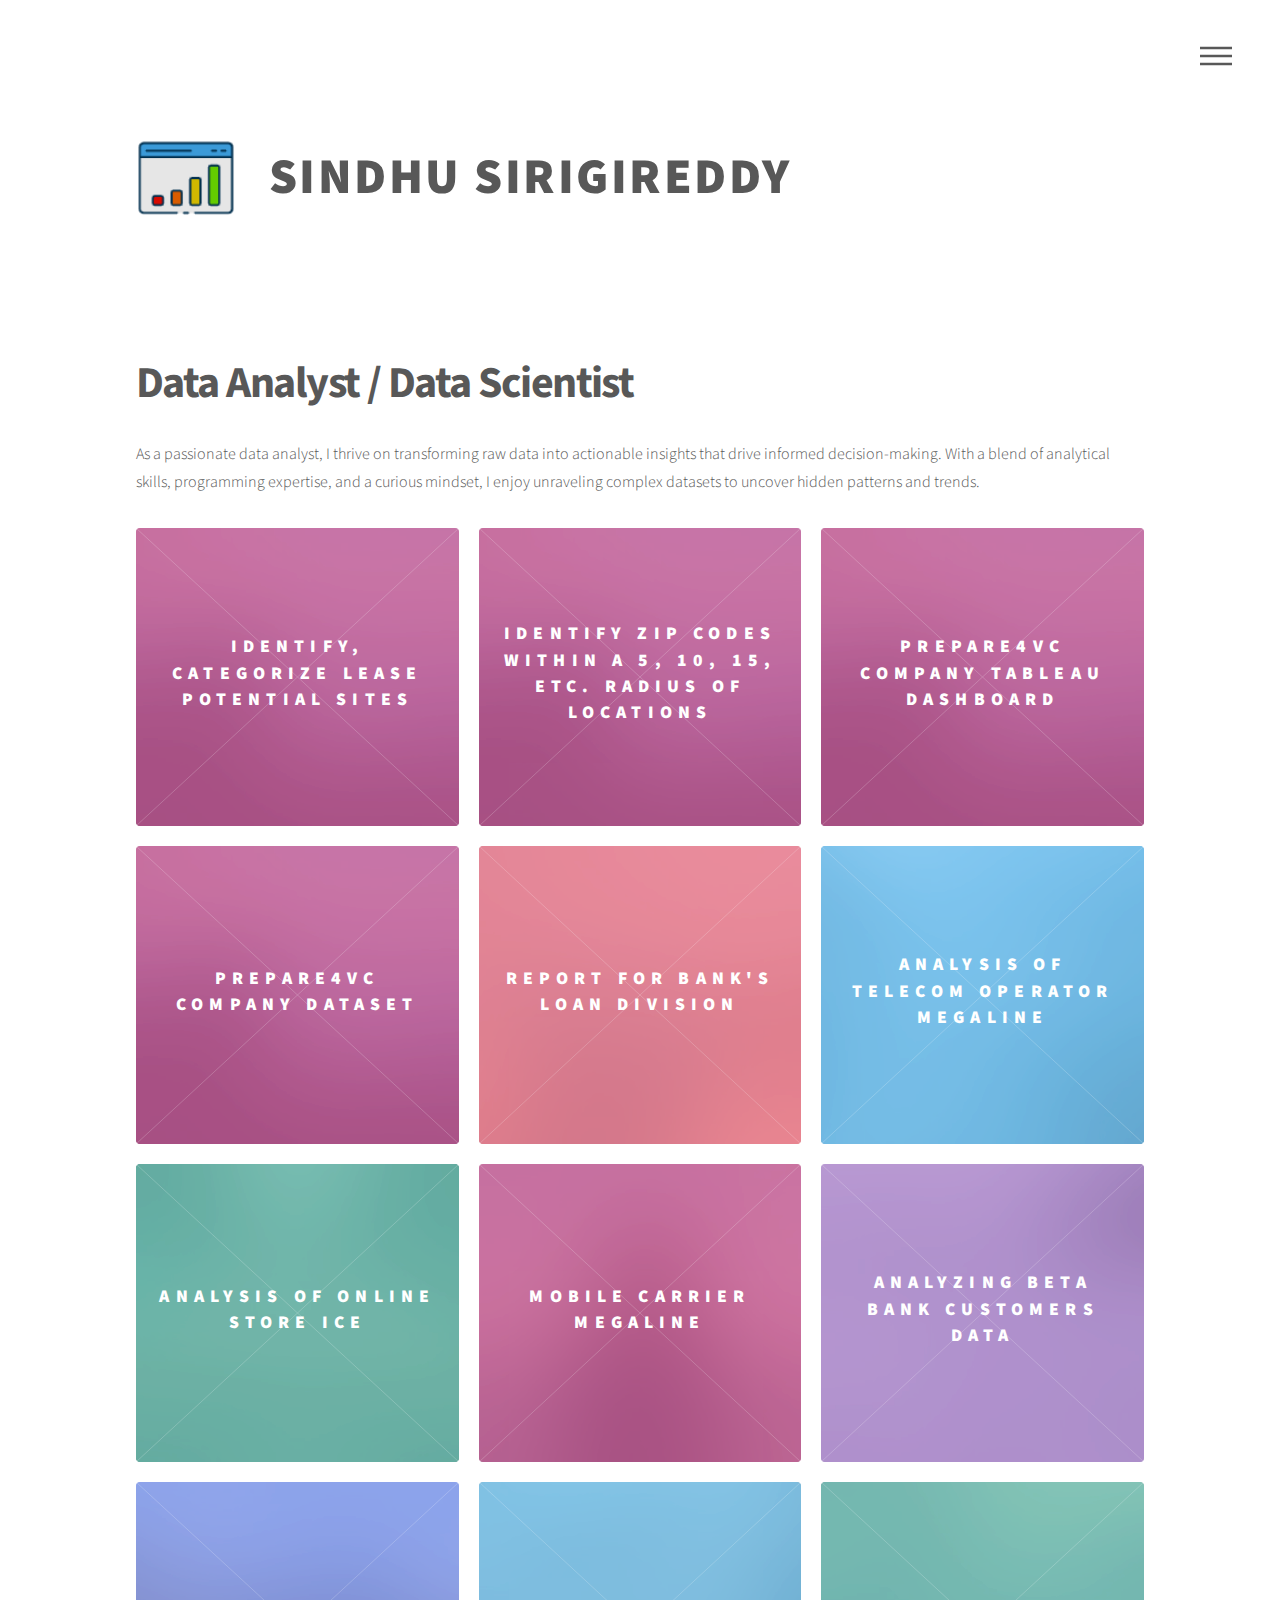
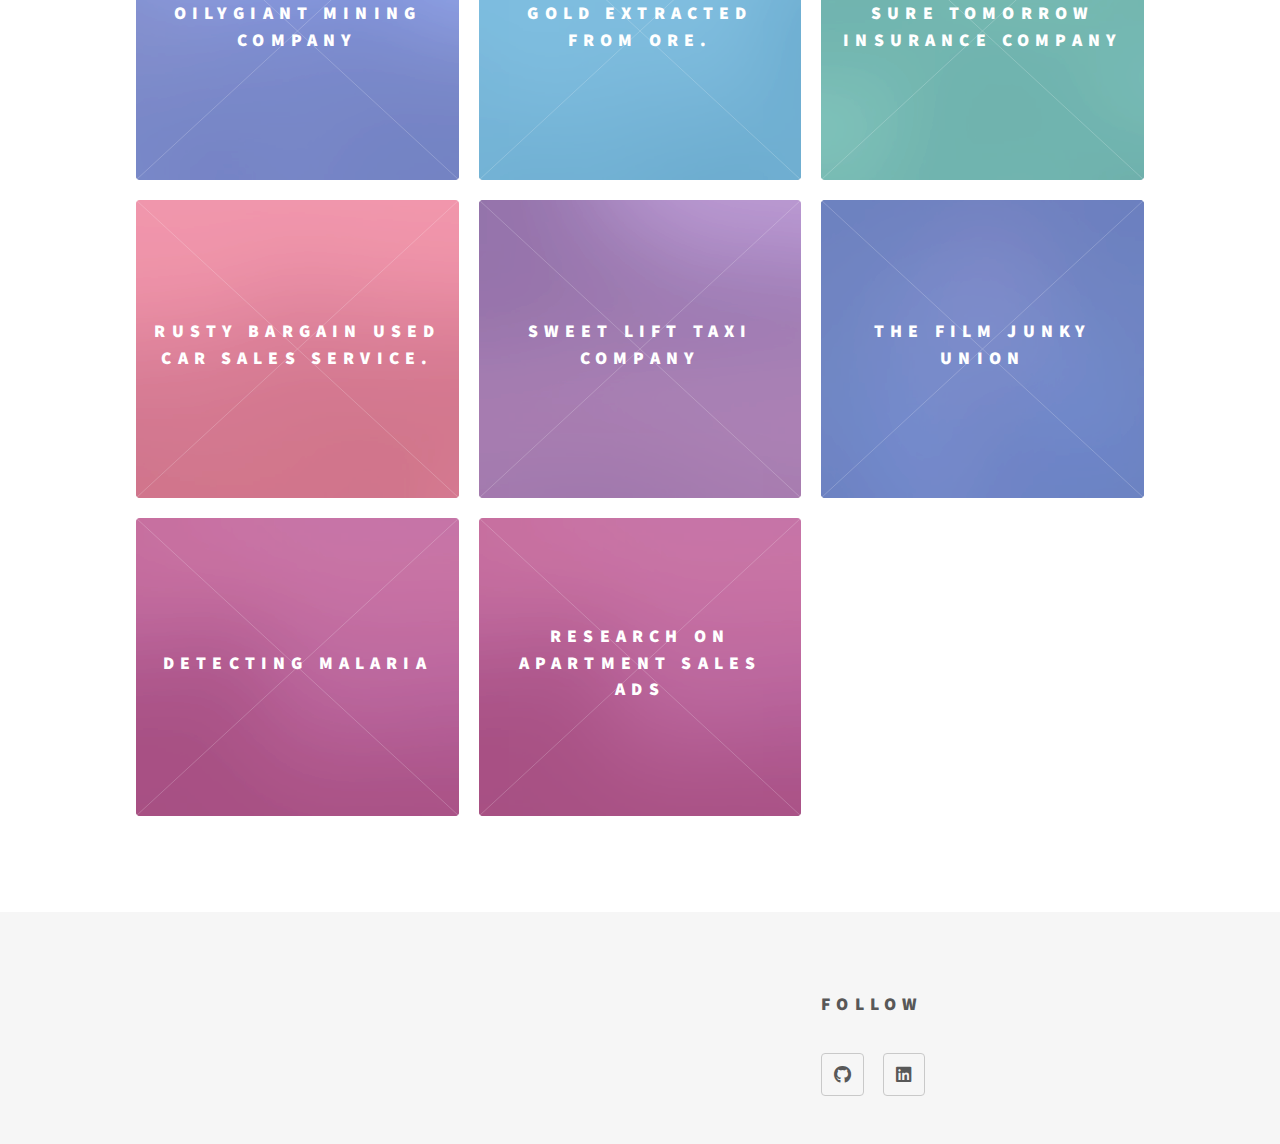
<file: index.html>
<!DOCTYPE HTML>
<!--
	Phantom by HTML5 UP
	html5up.net | @ajlkn
	Free for personal and commercial use under the CCA 3.0 license (html5up.net/license)
-->
<html>
	<head>
		<title>Sindhu Data Analyst Portfolio</title>
		<meta charset="utf-8" />
		<meta name="viewport" content="width=device-width, initial-scale=1, user-scalable=no" />
		<link rel="stylesheet" href="assets/css/main.css" />
		<noscript><link rel="stylesheet" href="assets/css/noscript.css" /></noscript>
	</head>
	<body class="is-preload">
		<!-- Wrapper -->
			<div id="wrapper">

				<!-- Header -->
					<header id="header">
						<div class="inner">

							<!-- Logo -->
								<a href="index.html" class="logo">
									<span class="symbol"><img src="images/dashboard.png" alt="" /></span><span class="title">Sindhu Sirigireddy</span>
								</a>

							<!-- Nav -->
								<nav>
									<ul>
										<li><a href="#menu">Menu</a></li>
									</ul>
								</nav>    

						</div>
					</header>

				<!-- Menu -->
					<nav id="menu">
						<h2>Menu</h2>
						<ul>
							<li><a href="index.html">Home</a></li>   
  						        <li><a href="generic.html">Certifications</a></li>   
<!--							<li><a href="generic.html">Tempus etiam</a></li>   -->
<!--							<li><a href="generic.html">Consequat dolor</a></li>  -->
<!--							<li><a href="elements.html">Elements</a></li>     -->
						</ul>
					</nav>

				<!-- Main -->
					<div id="main">
						<div class="inner">
							<header>
								<h1>Data Analyst / Data Scientist<br/></h1>
								<p>As a passionate data analyst, I thrive on transforming raw data into actionable insights that drive informed decision-making. With a blend of analytical skills, programming expertise, and a curious mindset, I enjoy unraveling complex datasets to uncover hidden patterns and trends.</p>
							</header>
							<section class="tiles">

<article class="style4">
									<span class="image">
										<img src="images/pic12.jpg" alt="" />
									</span>
									<a href="https://github.com/cnduc/LeasePotential/blob/main/leasepotentialproject.py" target="_blank">
										<h2>Identify, Categorize Lease Potential Sites</h2>
										<div class="content">
											<p>Identifying, Categorizing the Top sites for Lease Potential in Python, Creating PowerBI Dashboard, Excel Data Analysis.<br/><br/>View Project</p>
										</div>
									</a>
								</article>

								
<article class="style4">
									<span class="image">
										<img src="images/pic12.jpg" alt="" />
									</span>
									<a href="https://github.com/cnduc/Identifying-Zipcodes/blob/main/outputsheets.py" target="_blank">
										<h2>Identify Zip Codes within a 5, 10, 15, etc. Radius of Locations</h2>
										<div class="content">
											<p>Extracting zipcodes within radius for each location using uszipcodes library in Python.<br/><br/>View Project</p>
										</div>
									</a>
								</article>
								

<article class="style4">
									<span class="image">
										<img src="images/pic12.jpg" alt="" />
									</span>
									<a href="https://public.tableau.com/app/profile/sindhu.sirigireddy/viz/Finalpresentation_16697790257300/FinalPresentation" target="_blank">
										<h2>Prepare4VC Company Tableau Dashboard</h2>
										<div class="content">
											<p>Analyzing, Visualization of membership based on different regions that are further narrowed down to different states, cities.<br/><br/>View Project</p>
										</div>
									</a>
								</article>

<article class="style4">
									<span class="image">
										<img src="images/pic12.jpg" alt="" />
									</span>
									<a href="https://github.com/cnduc/Prepare4vc/blob/main/Prepare4VC%20memberships%20project.ipynb" target="_blank">
										<h2>Prepare4VC Company Dataset</h2>
										<div class="content">
											<p>Analyzing, Visualization of membership based on different regions that are further narrowed down to different states, cities.<br/><br/>View Project</p>
										</div>
									</a>
								</article>
								
								
								<article class="style1">
									<span class="image">
										<img src="images/pic01.jpg" alt="" />
									</span>
									<a href="https://github.com/cnduc/Report-for-Bank-s-loan-Division/blob/master/88614f89-48f8-4ce4-9db3-4141dd4f56d9-Copy2.ipynb" target="_blank">
										<h2>Report for Bank's Loan Division</h2>
										<div class="content">
											<p>Exploratory Data Analysis - Python, SQL  using Jupyter Notebook, Excel. <br/><br/>View Project</p>
										</div>
									</a>
								</article>
								<article class="style2">
									<span class="image">
										<img src="images/pic02.jpg" alt="" />
									</span>
									<a href="https://github.com/cnduc/Telecom-Operator-Megaline/blob/master/TelecomOperatorMegaline.ipynb" target="_blank">
										<h2>Analysis of Telecom Operator Megaline</h2>
										<div class="content">
											<p>Statistical Data Analysis - Python, SQL usign Jupyter Notebook, Excel.<br/><br/>View Project</p>
										</div>
									</a>
								</article>
								<article class="style3">
									<span class="image">
										<img src="images/pic03.jpg" alt="" />
									</span>
									<a href="https://github.com/cnduc/Onlinestoreice/blob/main/onlinestoreice.ipynb" target="_blank">
										<h2>Analysis of Online Store Ice</h2>
										<div class="content">
											<p>Identifying patterns that determine whether a game succeeds or not.<br/><br/>View Project</p>
										</div>
									</a>
								</article>
								<article class="style4">
									<span class="image">
										<img src="images/pic04.jpg" alt="" />
									</span>
									<a href="https://github.com/cnduc/Mobilecarriermegaline/blob/main/Mobile%20carrier%20Megaline.ipynb" target="_blank">
										<h2>Mobile Carrier Megaline</h2>
										<div class="content">
											<p>Analyze subscribers' behavior and recommend one of Megaline's newer plans: Smart or Ultra.<br/><br/>View Project</p>
										</div>
									</a>
								</article>
								<article class="style5">
									<span class="image">
										<img src="images/pic05.jpg" alt="" />
									</span>
									<a href="https://github.com/cnduc/Betabank/blob/main/Betabank.ipynb" target="_blank">
										<h2>Analyzing Beta Bank Customers Data</h2>
										<div class="content">
											<p>predict whether a customer will leave the bank soon.<br/><br/>View Project</p>
										</div>
									</a>
								</article>
								<article class="style6">
									<span class="image">
										<img src="images/pic06.jpg" alt="" />
									</span>
									<a href="https://github.com/cnduc/Oilygiantcompany/blob/main/oilgiantcompany.ipynb" target="_blank">
										<h2>OilyGiant mining company</h2>
										<div class="content">
											<p>Build a model that will help to pick the region with the highest profit margin.<br/><br/>View Project</p>
										</div>
									</a>
								</article>
								<article class="style2">
									<span class="image">
										<img src="images/pic07.jpg" alt="" />
									</span>
									<a href="https://github.com/cnduc/Goldextractedfromore/blob/main/goldextractedfromore.ipynb" target="_blank">
										<h2>Gold extracted from ore.</h2>
										<div class="content">
											<p>Observing abnormal values in total distribution.<br/><br/>View Project</p>
										</div>
									</a>
								</article>
								<article class="style3">
									<span class="image">
										<img src="images/pic08.jpg" alt="" />
									</span>
									<a href="https://github.com/cnduc/Suretomorrowinsurance/blob/main/Insurance.ipynb" target="_blank">
										<h2>Sure Tomorrow insurance company</h2>
										<div class="content">
											<p>Predict the number of insurance benefits a new customer is likely to receive using a linear regression model.<br/><br/>View Project</p>
										</div>
									</a>
								</article>
								<article class="style1">
									<span class="image">
										<img src="images/pic09.jpg" alt="" />
									</span>
									<a href="https://github.com/cnduc/Rustybargain/blob/main/Rustybargain.ipynb" target="_blank">
										<h2>Rusty Bargain used car sales service.</h2>
										<div class="content">
											<p>Analyze, model and train the data.<br/><br/>View Project</p>
										</div>
									</a>
								</article>
								<article class="style5">
									<span class="image">
										<img src="images/pic10.jpg" alt="" />
									</span>
									<a href="https://github.com/cnduc/sweetlifttaxicompany/blob/main/sweetlifttaxicompany.ipynb" target="_blank">
										<h2>Sweet Lift Taxi company</h2>
										<div class="content">
											<p>Analyze the data. Train different models with different hyperparameters.<br/><br/>View Project</p>
										</div>
									</a>
								</article>
								<article class="style6">
									<span class="image">
										<img src="images/pic11.jpg" alt="" />
									</span>
									<a href="https://github.com/cnduc/Filmyjunk/blob/main/Filmyjunk.ipynb" target="_blank">
										<h2>The Film Junky Union</h2>
										<div class="content">
											<p>Filtering and Categorizing Movie Reviews to detect negative reviews.<br/><br/>View Project</p>
										</div>
									</a>
								</article>
								<article class="style4">
									<span class="image">
										<img src="images/pic12.jpg" alt="" />
									</span>
									<a href="https://github.com/cnduc/Malaria-Detection/blob/master/Notebooks/Malaria_detection.ipynb" target="_blank">
										<h2>Detecting Malaria</h2>
										<div class="content">
											<p>Analyzing the dataset and classify the images from from the thin blood smear slide images from the Malaria Screener research activity.<br/><br/>View Project</p>
										</div>
									</a>
								</article>
								
								<article class="style4">
									<span class="image">
										<img src="images/pic12.jpg" alt="" />
									</span>
									<a href="https://github.com/cnduc/crankshaftlist/blob/main/crankshaft.ipynb" target="_blank">
										<h2>Research on apartment sales ads</h2>
										<div class="content">
											<p>Analysis of Apartment Sales ads and collected over the past few years. Determine the market value of real estate properties.<br/><br/>View Project</p>
										</div>
									</a>
								</article>
							</section>
						</div>
					</div>

				<!-- Footer -->
					<footer id="footer">
						<div class="inner">
							<section>
					<!--			<h2>Get in touch</h2>
								<form method="post" action="#">
									<div class="fields">
										<div class="field half">
											<input type="text" name="name" id="name" placeholder="Name" />
										</div>
										<div class="field half">
											<input type="email" name="email" id="email" placeholder="Email" />
										</div>
										<div class="field">
											<textarea name="message" id="message" placeholder="Message"></textarea>
										</div>
									</div>
									<ul class="actions">
										<li><input type="submit" value="Send" class="primary" /></li>
									</ul>
								</form>   -->
							</section>
							<section>
								<h2>Follow</h2>
								<ul class="icons">
					<!--				<li><a href="#" class="icon brands style2 fa-twitter"><span class="label">Twitter</span></a></li>
									<li><a href="#" class="icon brands style2 fa-facebook-f"><span class="label">Facebook</span></a></li>
									<li><a href="#" class="icon brands style2 fa-instagram"><span class="label">Instagram</span></a></li>
									<li><a href="#" class="icon brands style2 fa-dribbble"><span class="label">Dribbble</span></a></li>          -->
									<li><a href="#" class="icon brands style2 fa-github"><span class="label">GitHub</span></a></li>
									<li><a href="#" class="icon brands style2 fa-linkedin"><span class="label">Linkedin</span></a></li>
						<!--			<li><a href="#" class="icon brands style2 fa-500px"><span class="label">500px</span></a></li>
									<li><a href="#" class="icon solid style2 fa-phone"><span class="label">Phone</span></a></li>
									<li><a href="#" class="icon solid style2 fa-envelope"><span class="label">Email</span></a></li>             -->
								</ul>
							</section>
					<!--		<ul class="copyright">
								<li>&copy; Untitled. All rights reserved</li><li>Design: <a href="http://html5up.net">HTML5 UP</a></li>  -->
							</ul>
						</div>
					</footer>

			</div>

		<!-- Scripts -->
			<script src="assets/js/jquery.min.js"></script>
			<script src="assets/js/browser.min.js"></script>
			<script src="assets/js/breakpoints.min.js"></script>
			<script src="assets/js/util.js"></script>
			<script src="assets/js/main.js"></script>

	</body>
</html>
</file>
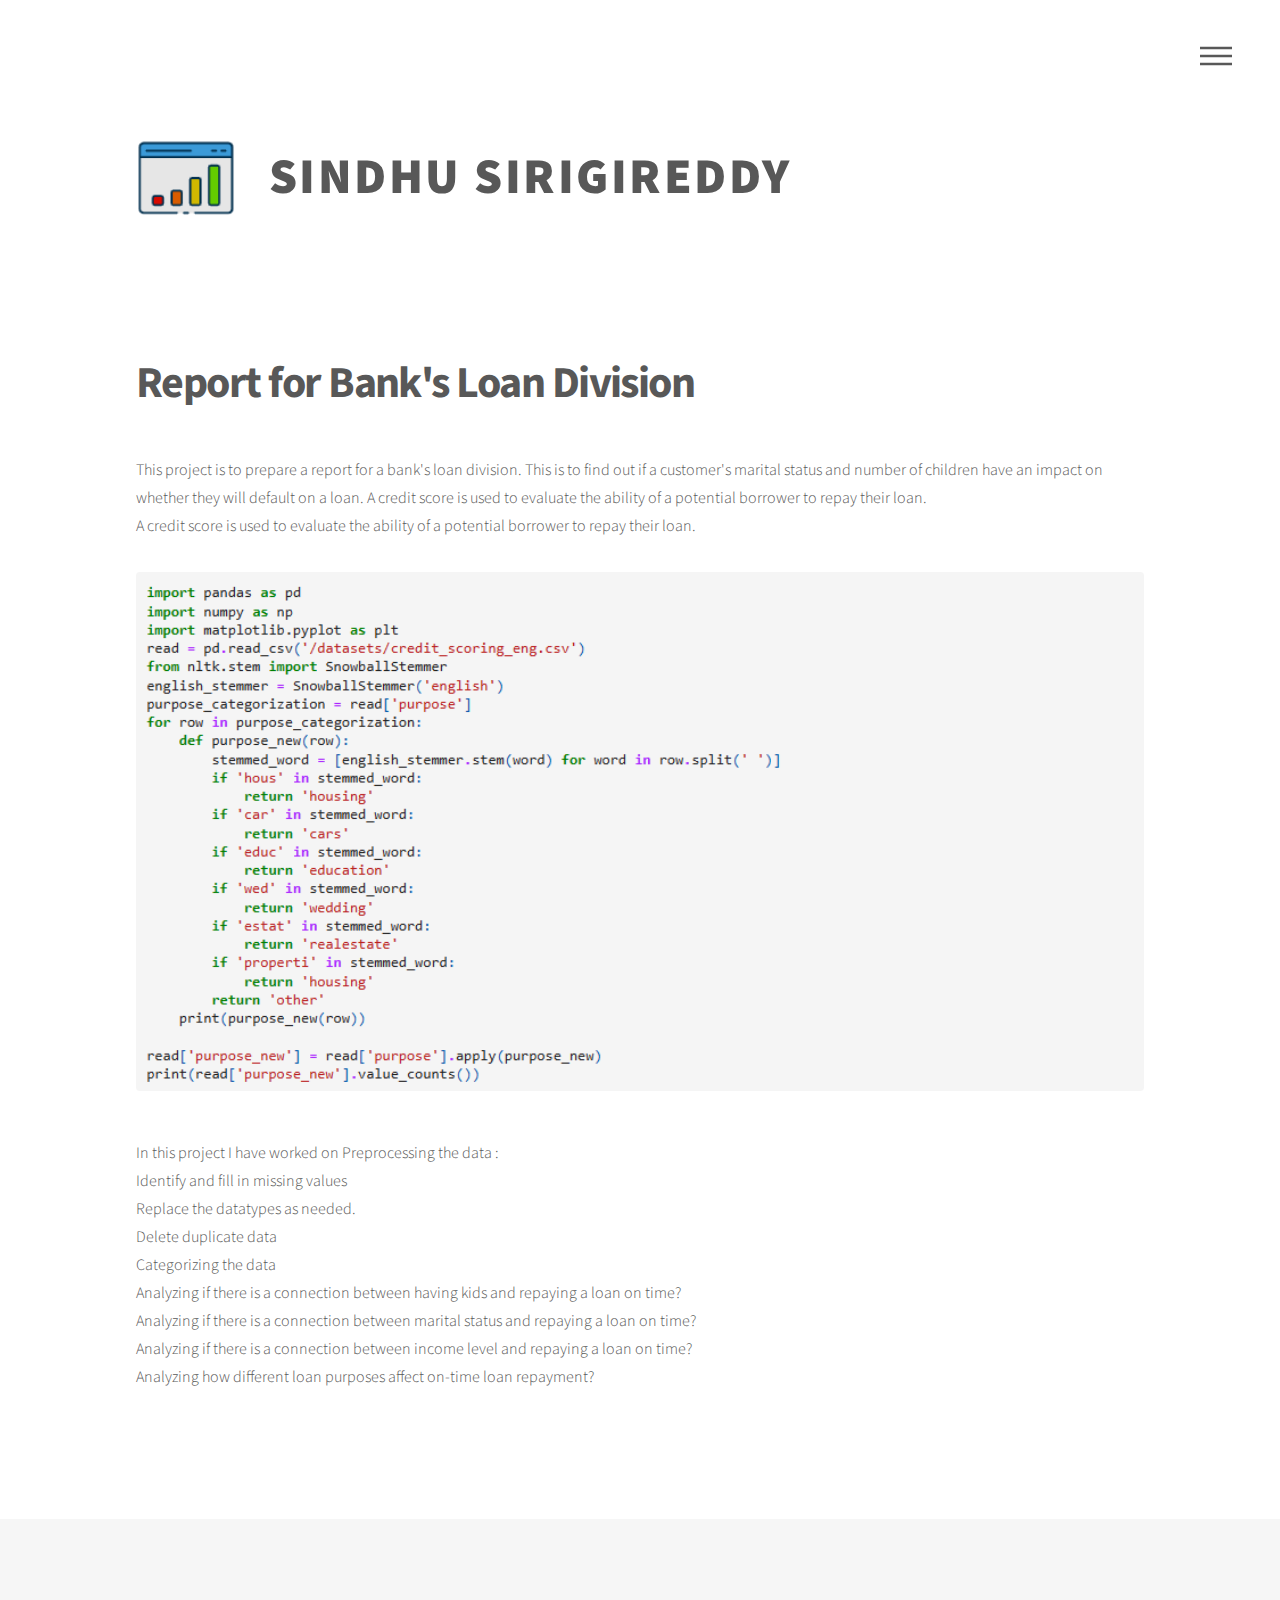
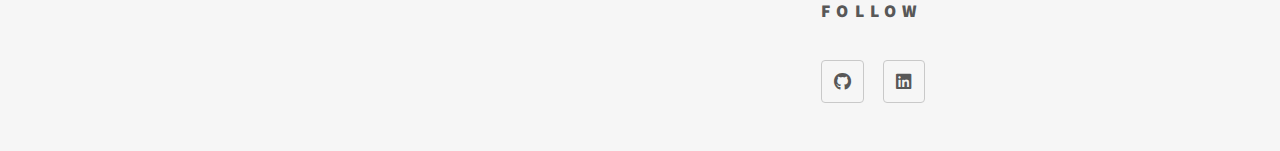
<file: bankloan.html>
<!DOCTYPE HTML>
<!--
	Phantom by HTML5 UP
	html5up.net | @ajlkn
	Free for personal and commercial use under the CCA 3.0 license (html5up.net/license)
-->
<html>
	<head>
		<title>Sindhu Sirigireddy Portfolio</title>
		<meta charset="utf-8" />
		<meta name="viewport" content="width=device-width, initial-scale=1, user-scalable=no" />
		<link rel="stylesheet" href="assets/css/main.css" />
		<noscript><link rel="stylesheet" href="assets/css/noscript.css" /></noscript>
	</head>
	<body class="is-preload">
		<!-- Wrapper -->
			<div id="wrapper">

				<!-- Header -->
					<header id="header">
						<div class="inner">

							<!-- Logo -->
								<a href="index.html" class="logo">
									<span class="symbol"><img src="images/dashboard.png" alt="" /></span><span class="title">Sindhu Sirigireddy</span>
								</a>

							<!-- Nav -->
								<nav>
									<ul>
										<li><a href="#menu">Menu</a></li>
									</ul>
								</nav>

						</div>
					</header>

				<!-- Menu -->
					<nav id="menu">
						<h2>Menu</h2>
						<ul>
							<li><a href="index.html">Home</a></li>
							<li><a href="generic.html">About Me</a></li>
							<li><a href="generic.html">Acievements</a></li>
							<!-- <li><a href="generic.html">Consequat dolor</a></li>
							<li><a href="elements.html">Elements</a></li> -->
						</ul>
					</nav>

				<!-- Main -->
					<div id="main">
						<div class="inner">
							<h1>Report for Bank's Loan Division</h1>
							
							<p>This project is to prepare a report for a bank's loan division. This is to find out if a customer's marital status and number of children have an impact on whether they will default on a loan. A credit score is used to evaluate the ability of a potential borrower to repay their loan.</br>A credit score is used to evaluate the ability of a potential borrower to repay their loan.</p>
<span class="image main"><img src="images/bank-loan-division.png" alt="" /></span>
							<p>In this project I have worked on Preprocessing the data : </br>
						Identify and fill in missing values </br>
						Replace the datatypes as needed. </br>
						Delete duplicate data</br>
						Categorizing the data</br>
						Analyzing if there is a connection between having kids and repaying a loan on time?</br>
						Analyzing if there is a connection between marital status and repaying a loan on time?</br>
						Analyzing if there is a connection between income level and repaying a loan on time?</br>
						Analyzing how different loan purposes affect on-time loan repayment?</br></p>
						
						</div>
					</div>

				<!-- Footer -->
					<footer id="footer">
						<div class="inner">
							<section>
							<!--	<h2>Get in touch</h2>
								<form method="post" action="#">
									<div class="fields">
										<div class="field half">
											<input type="text" name="name" id="name" placeholder="Name" />
										</div>
										<div class="field half">
											<input type="email" name="email" id="email" placeholder="Email" />
										</div>
										<div class="field">
											<textarea name="message" id="message" placeholder="Message"></textarea>
										</div>
									</div>
									<ul class="actions">
										<li><input type="submit" value="Send" class="primary" /></li>
									</ul>
								</form>    -->
							</section>
							<section>
								<h2>Follow</h2>
								<ul class="icons">
							<!--		<li><a href="#" class="icon brands style2 fa-twitter"><span class="label">Twitter</span></a></li>
									<li><a href="#" class="icon brands style2 fa-facebook-f"><span class="label">Facebook</span></a></li>
									<li><a href="#" class="icon brands style2 fa-instagram"><span class="label">Instagram</span></a></li>
									<li><a href="#" class="icon brands style2 fa-dribbble"><span class="label">Dribbble</span></a></li> -->
									<li><a href="https://github.com/cnduc" class="icon brands style2 fa-github"><span class="label">GitHub</span></a></li>
									<li><a href="https://www.linkedin.com/in/sindhu-sirigireddy/" class="icon brands style2 fa-linkedin"><span class="label">LinkedIn</span></a></li>
								<!--	<li><a href="#" class="icon brands style2 fa-500px"><span class="label">500px</span></a></li>
									<li><a href="#" class="icon solid style2 fa-phone"><span class="label">Phone</span></a></li>
									<li><a href="#" class="icon solid style2 fa-envelope"><span class="label">Email</span></a></li>   -->
								</ul>
							</section>
					<!--		<ul class="copyright">
								<li>&copy; Untitled. All rights reserved</li><li>Design: <a href="http://html5up.net">HTML5 UP</a></li>
							</ul>   -->
						</div>
					</footer>

			</div>

		<!-- Scripts -->
			<script src="assets/js/jquery.min.js"></script>
			<script src="assets/js/browser.min.js"></script>
			<script src="assets/js/breakpoints.min.js"></script>
			<script src="assets/js/util.js"></script>
			<script src="assets/js/main.js"></script>

	</body>
</html>
</file>
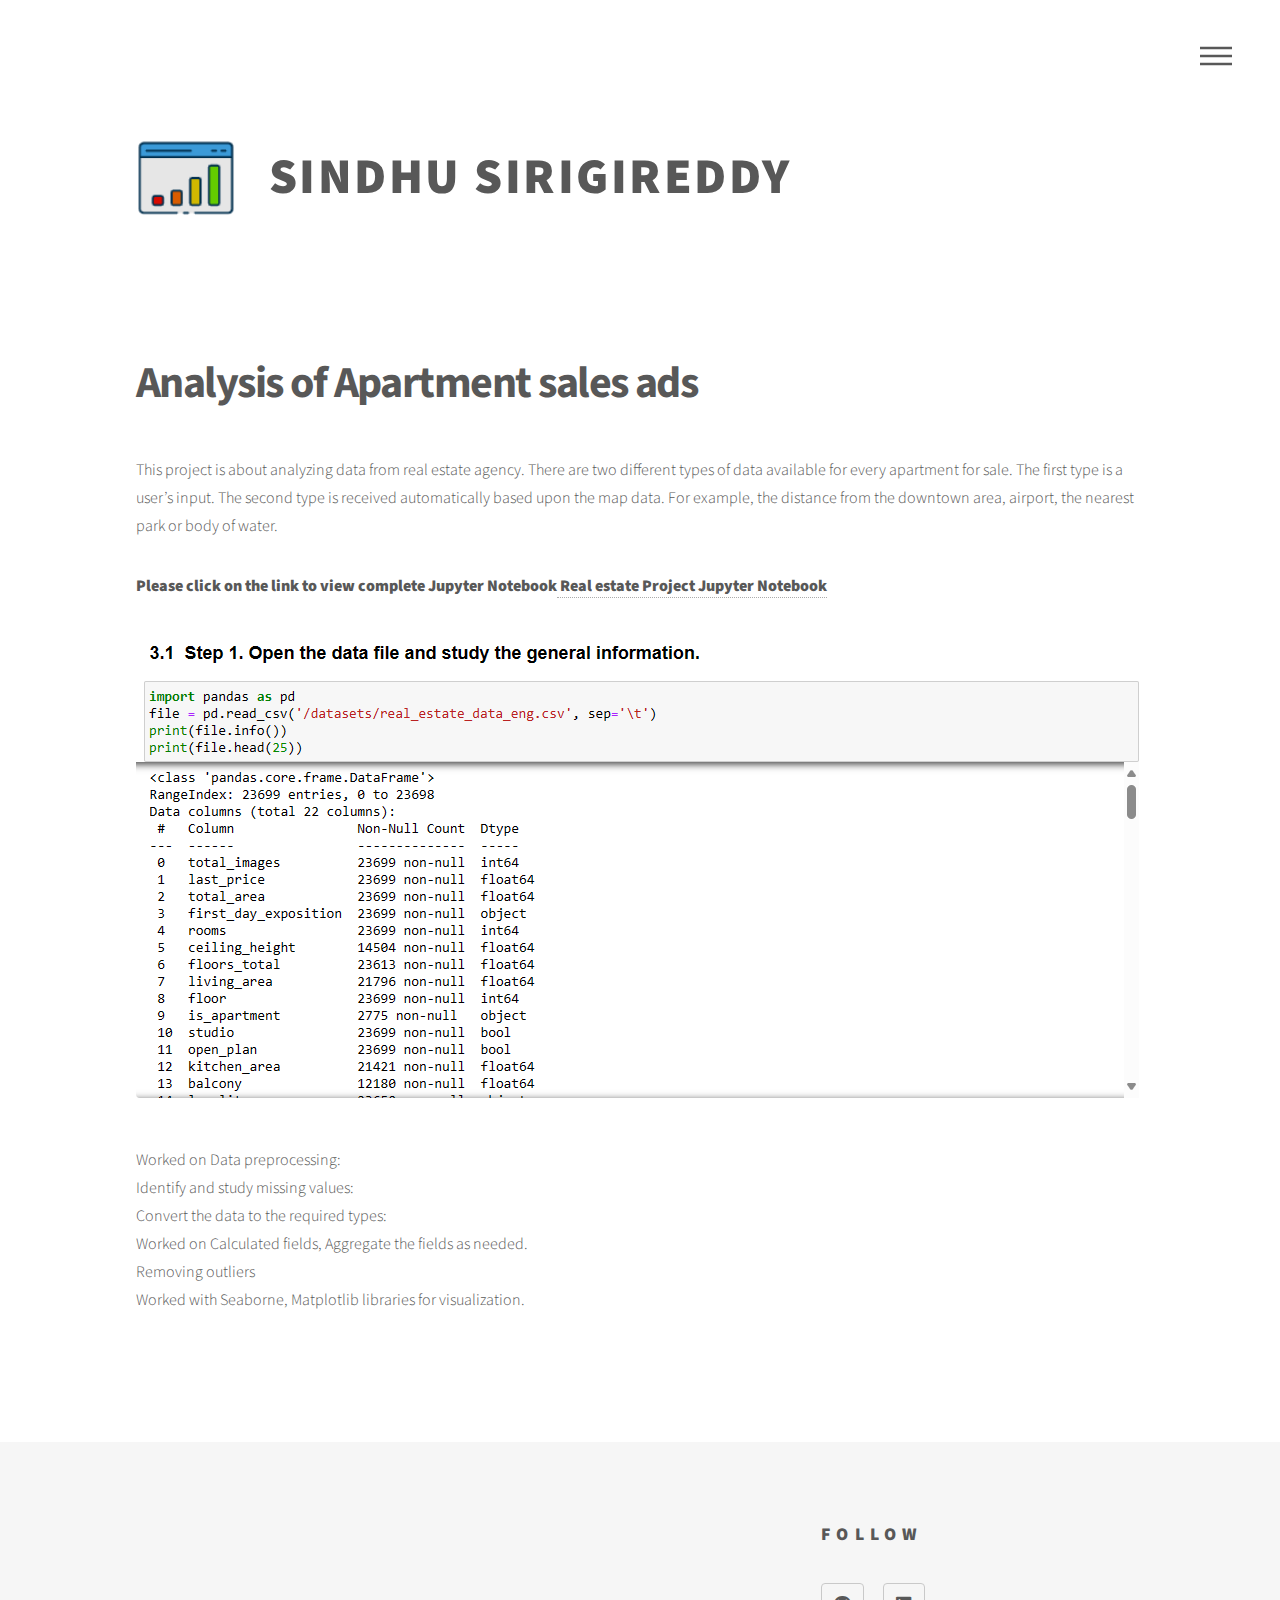
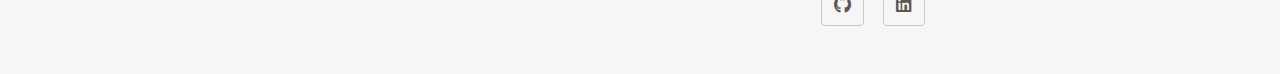
<file: crankshaftlist.html>
<!DOCTYPE HTML>
<!--
	Phantom by HTML5 UP
	html5up.net | @ajlkn
	Free for personal and commercial use under the CCA 3.0 license (html5up.net/license)
-->
<html>
	<head>
		<title>Sindhu Sirigireddy Portfolio</title>
		<meta charset="utf-8" />
		<meta name="viewport" content="width=device-width, initial-scale=1, user-scalable=no" />
		<link rel="stylesheet" href="assets/css/main.css" />
		<noscript><link rel="stylesheet" href="assets/css/noscript.css" /></noscript>
	</head>
	<body class="is-preload">
		<!-- Wrapper -->
			<div id="wrapper">

				<!-- Header -->
					<header id="header">
						<div class="inner">

							<!-- Logo -->
								<a href="index.html" class="logo">
									<span class="symbol"><img src="images/dashboard.png" alt="" /></span><span class="title">Sindhu Sirigireddy</span>
								</a>

							<!-- Nav -->
								<nav>
									<ul>
										<li><a href="#menu">Menu</a></li>
									</ul>
								</nav>

						</div>
					</header>

				<!-- Menu -->
					<nav id="menu">
						<h2>Menu</h2>
						<ul>
							<li><a href="index.html">Home</a></li>
							<li><a href="generic.html">About Me</a></li>
							<li><a href="generic.html">Acievements</a></li>
							<!-- <li><a href="generic.html">Consequat dolor</a></li>
							<li><a href="elements.html">Elements</a></li> -->
						</ul>
					</nav>

				<!-- Main -->
					<div id="main">
						<div class="inner">
							<h1>Analysis of Apartment sales ads</h1>
							
							<p>This project is about analyzing data from real estate agency. There are two different types of data available for every apartment for sale. The first type is a user’s input. The second type is received automatically based upon the map data. For example, the distance from the downtown area, airport, the nearest park or body of water. </p>
				<p font-color="blue"><b>Please click on the link to view complete Jupyter Notebook<a href="https://github.com/cnduc/crankshaftlist/blob/main/crankshaft.ipynb" target="_blank"> Real estate Project Jupyter Notebook</a></b></p>
							<span class="image main"><img src="images/crankshaft.png" alt="" /></span>
						<p> Worked on Data preprocessing: </br>
						Identify and study missing values: </br>
						Convert the data to the required types:	</br>
						Worked on Calculated fields, Aggregate the fields as needed.</br>
						Removing outliers </br>
						Worked with Seaborne, Matplotlib libraries for visualization.</br>
												</p>

						
						
						</div>
					</div>

				<!-- Footer -->
					<footer id="footer">
						<div class="inner">
							<section>
							<!--	<h2>Get in touch</h2>
								<form method="post" action="#">
									<div class="fields">
										<div class="field half">
											<input type="text" name="name" id="name" placeholder="Name" />
										</div>
										<div class="field half">
											<input type="email" name="email" id="email" placeholder="Email" />
										</div>
										<div class="field">
											<textarea name="message" id="message" placeholder="Message"></textarea>
										</div>
									</div>
									<ul class="actions">
										<li><input type="submit" value="Send" class="primary" /></li>
									</ul>
								</form> -->
							</section>
							<section>
								<h2>Follow</h2>
								<ul class="icons">
						<!--			<li><a href="#" class="icon brands style2 fa-twitter"><span class="label">Twitter</span></a></li>
									<li><a href="#" class="icon brands style2 fa-facebook-f"><span class="label">Facebook</span></a></li>
									<li><a href="#" class="icon brands style2 fa-instagram"><span class="label">Instagram</span></a></li>
									<li><a href="#" class="icon brands style2 fa-dribbble"><span class="label">Dribbble</span></a></li>    -->
									<li><a href="#" class="icon brands style2 fa-github"><span class="label">GitHub</span></a></li>
									<li><a href="#" class="icon brands style2 fa-linkedin"><span class="label">Linkedin</span></a></li>
						<!--			<li><a href="#" class="icon brands style2 fa-500px"><span class="label">500px</span></a></li>
									<li><a href="#" class="icon solid style2 fa-phone"><span class="label">Phone</span></a></li>
									<li><a href="#" class="icon solid style2 fa-envelope"><span class="label">Email</span></a></li>          -->
								</ul>
							</section>
				<!--			<ul class="copyright">
								<li>&copy; Untitled. All rights reserved</li><li>Design: <a href="http://html5up.net">HTML5 UP</a></li>
							</ul>              -->
						</div>
					</footer>

			</div>

		<!-- Scripts -->
			<script src="assets/js/jquery.min.js"></script>
			<script src="assets/js/browser.min.js"></script>
			<script src="assets/js/breakpoints.min.js"></script>
			<script src="assets/js/util.js"></script>
			<script src="assets/js/main.js"></script>

	</body>
</html>
</file>
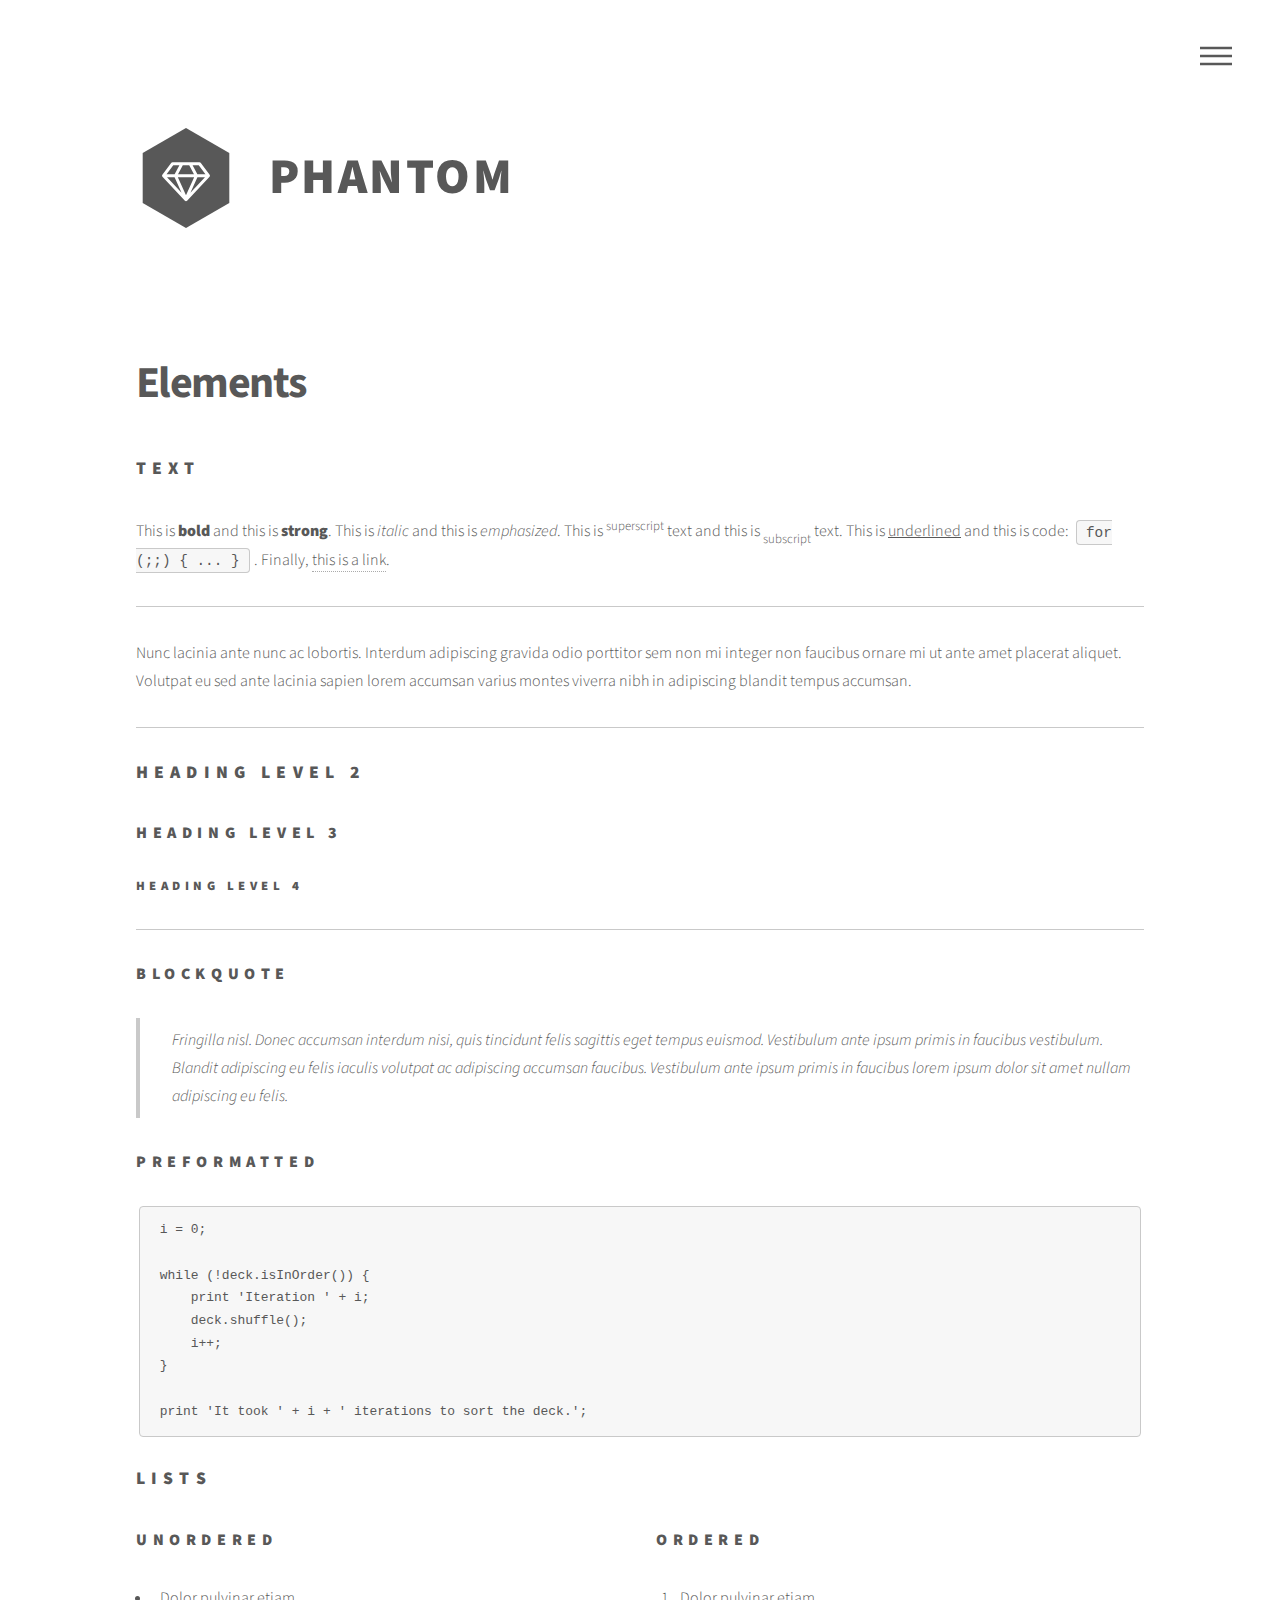
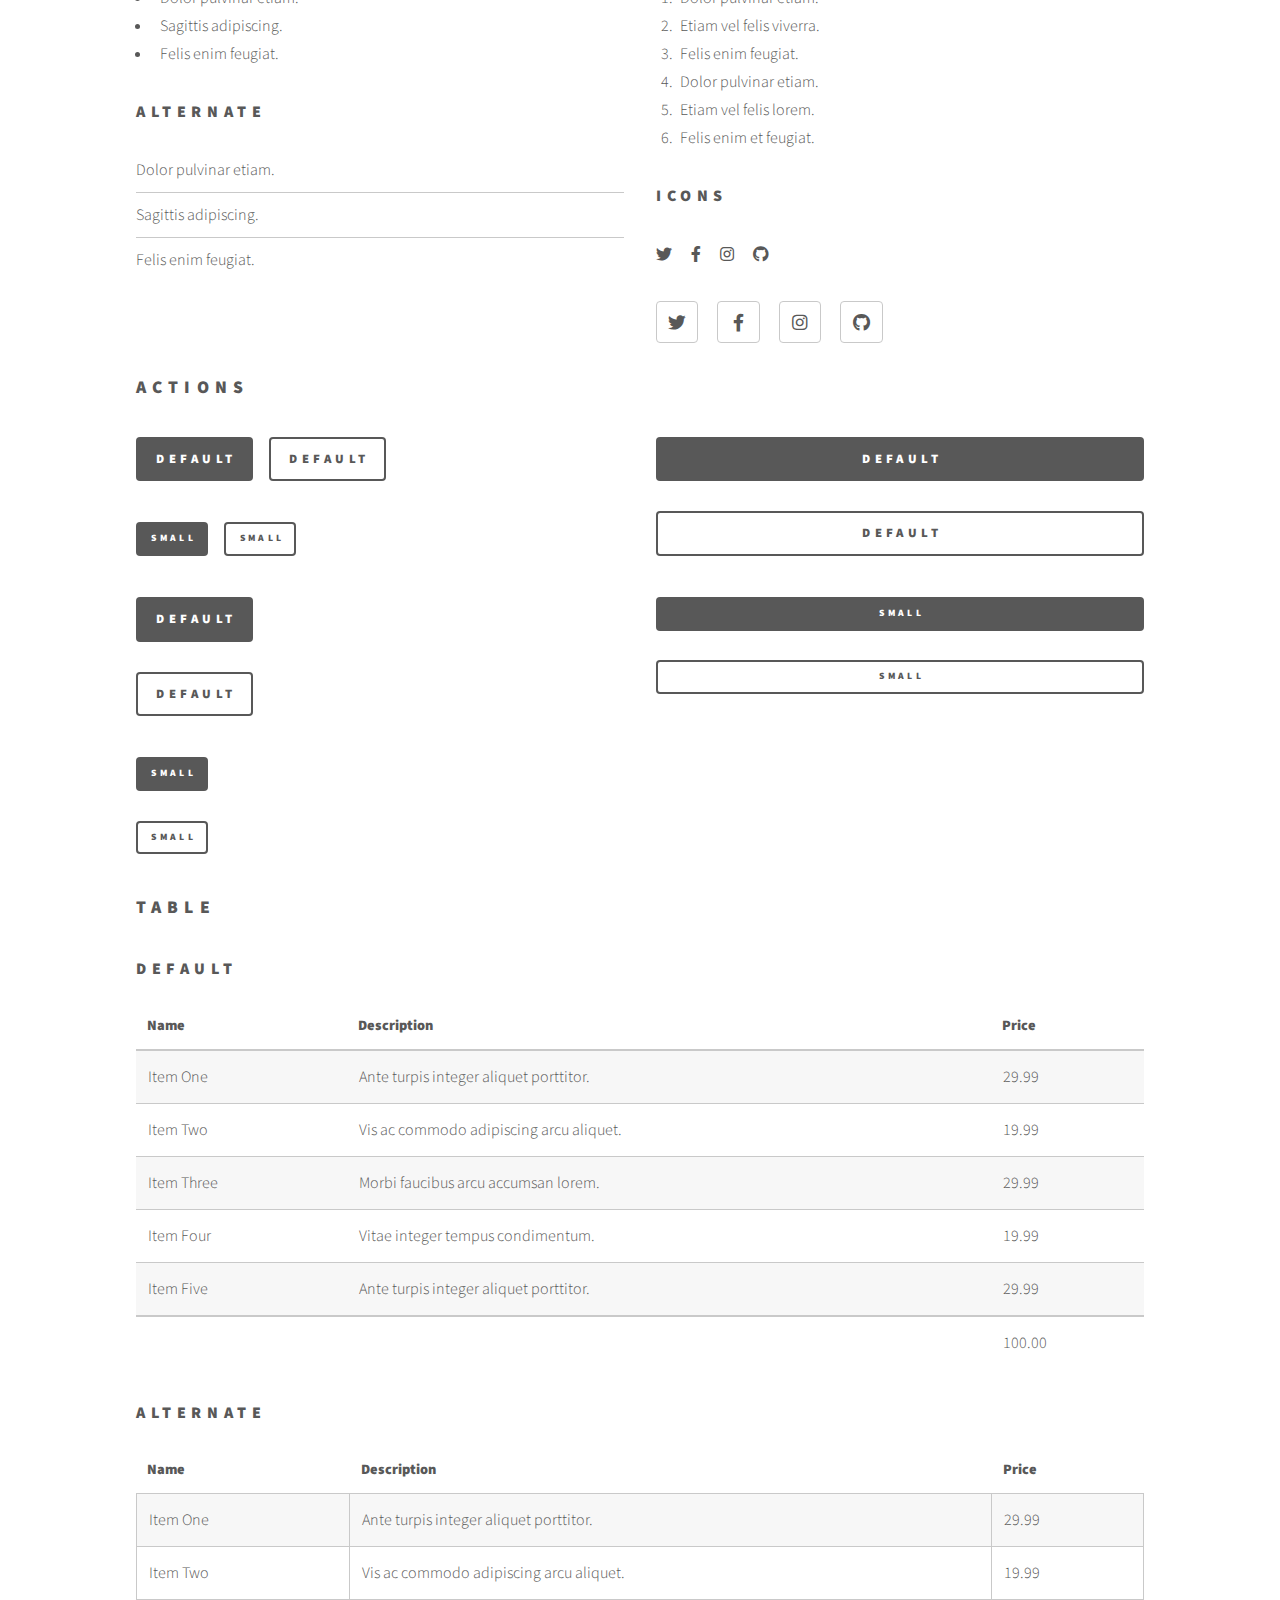
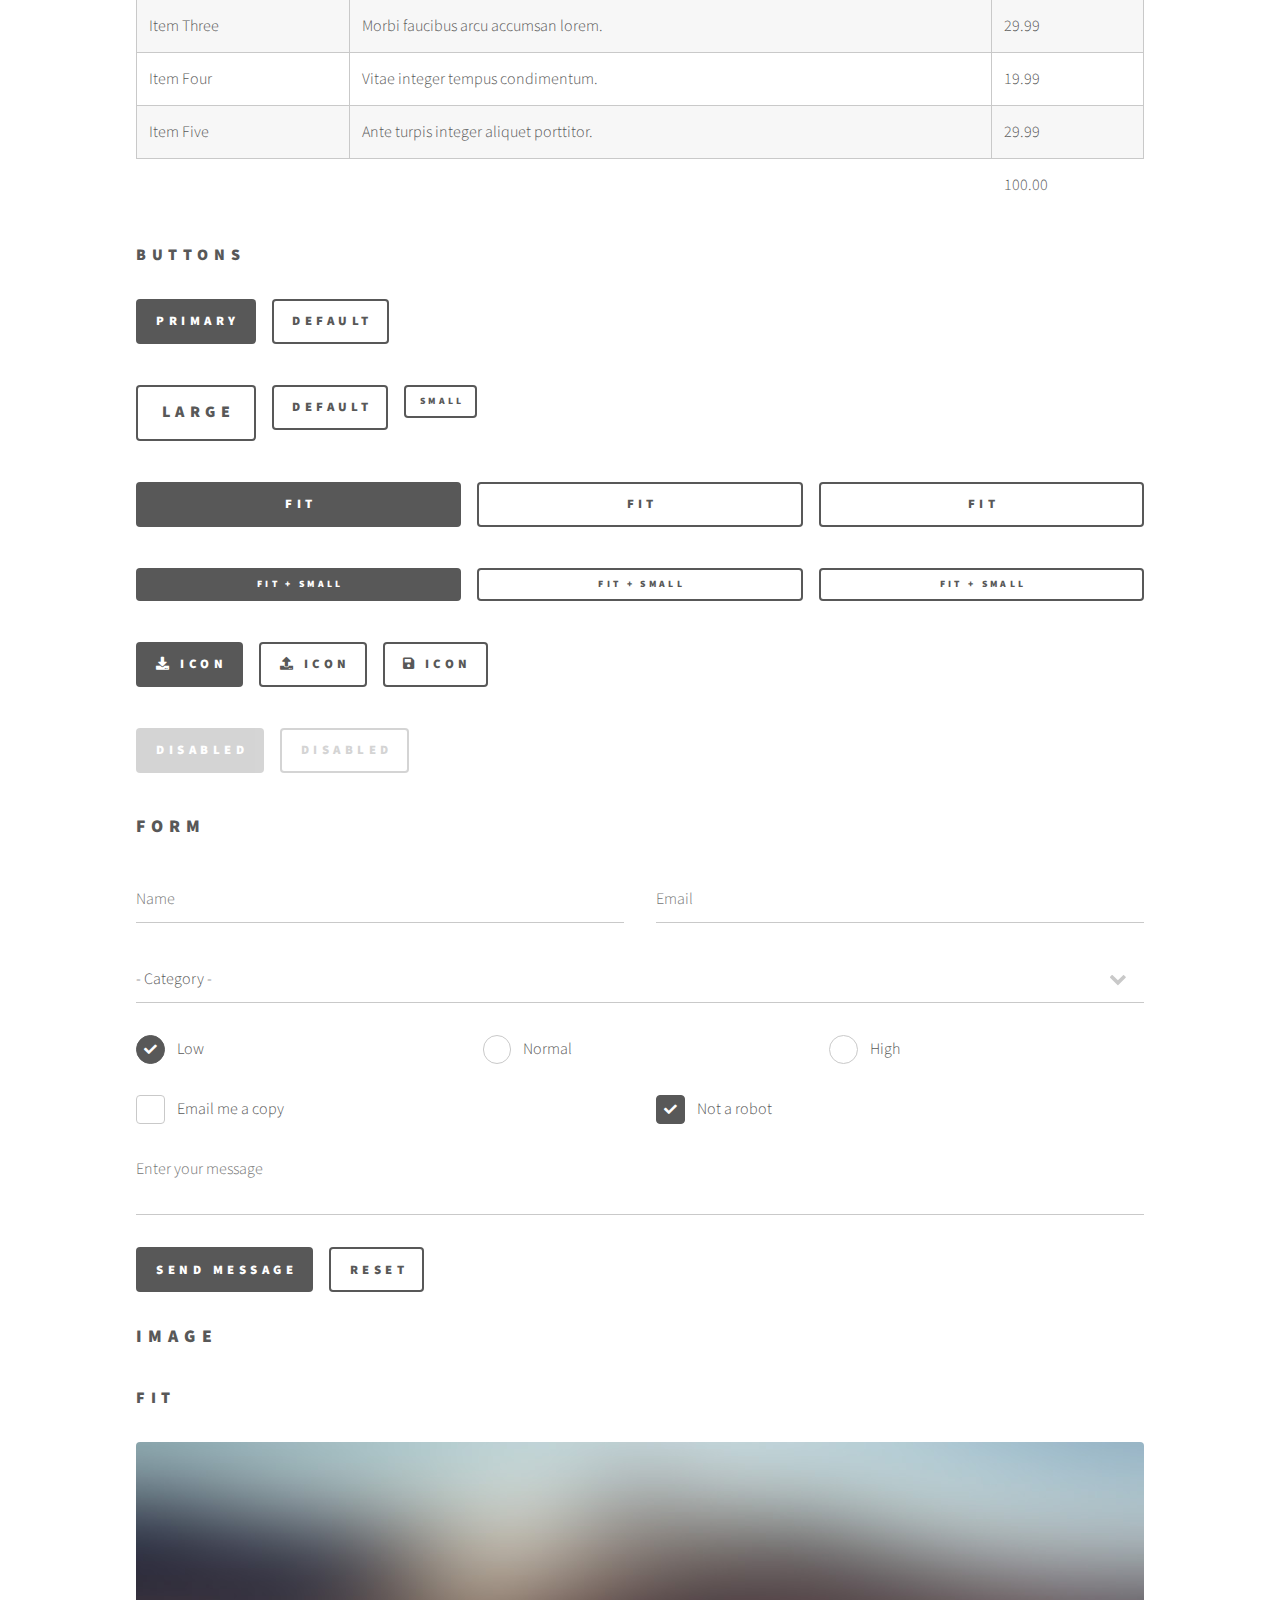
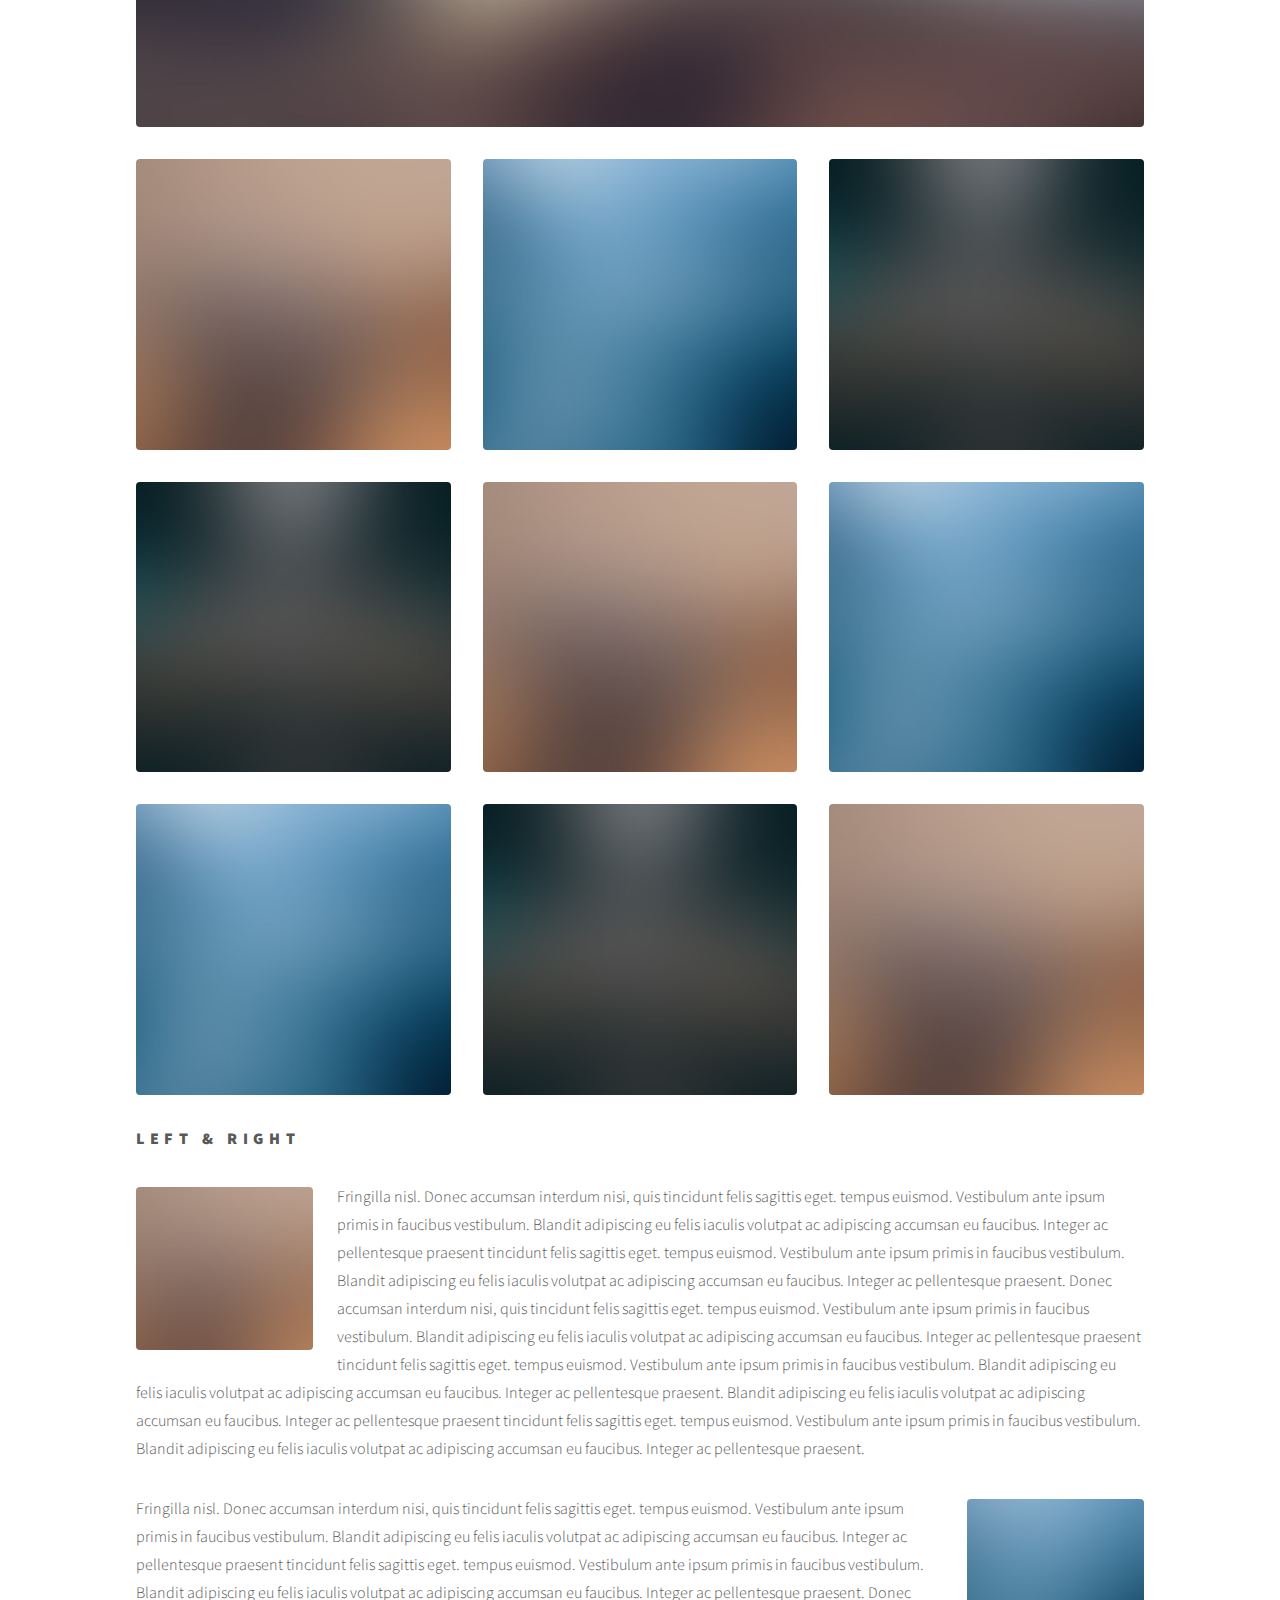
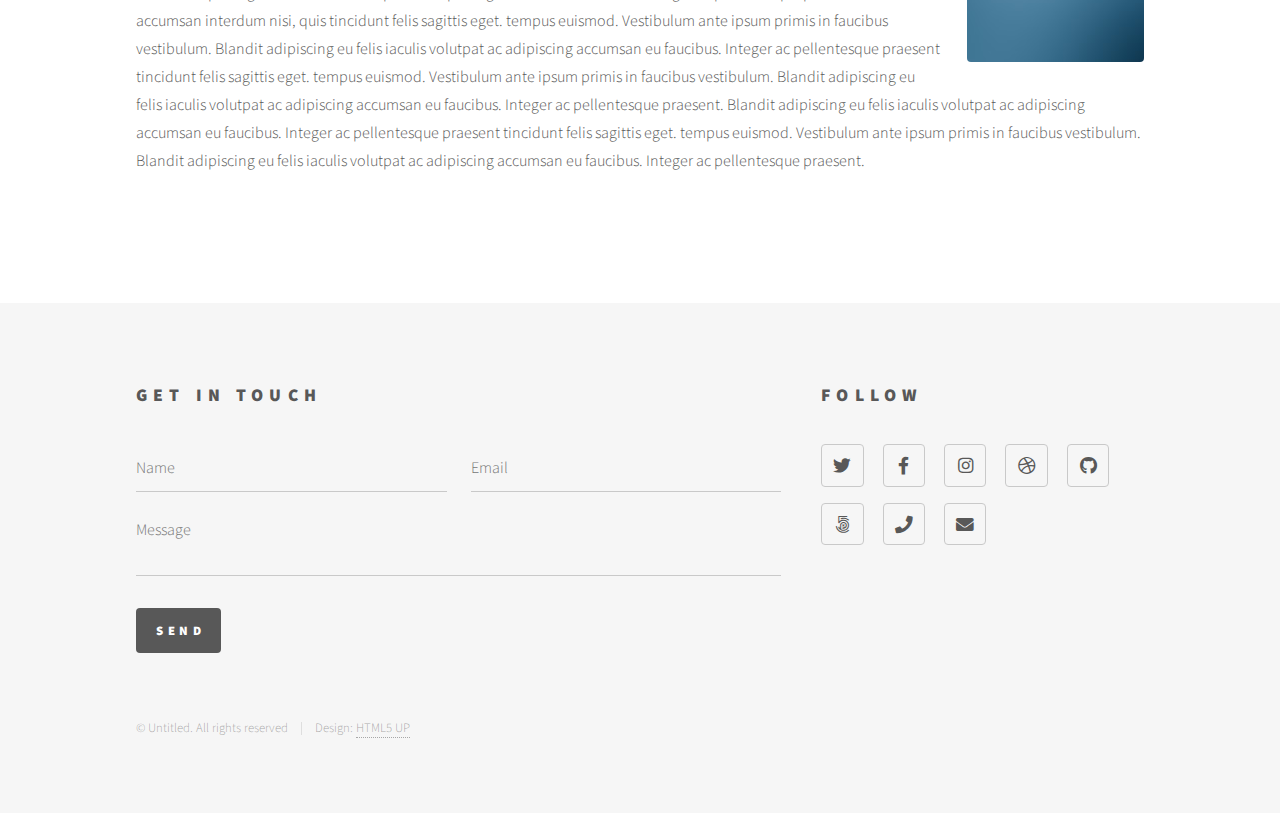
<file: elements.html>
<!DOCTYPE HTML>
<!--
	Phantom by HTML5 UP
	html5up.net | @ajlkn
	Free for personal and commercial use under the CCA 3.0 license (html5up.net/license)
-->
<html>
	<head>
		<title>Elements - Phantom by HTML5 UP</title>
		<meta charset="utf-8" />
		<meta name="viewport" content="width=device-width, initial-scale=1, user-scalable=no" />
		<link rel="stylesheet" href="assets/css/main.css" />
		<noscript><link rel="stylesheet" href="assets/css/noscript.css" /></noscript>
	</head>
	<body class="is-preload">
		<!-- Wrapper -->
			<div id="wrapper">

				<!-- Header -->
					<header id="header">
						<div class="inner">

							<!-- Logo -->
								<a href="index.html" class="logo">
									<span class="symbol"><img src="images/logo.svg" alt="" /></span><span class="title">Phantom</span>
								</a>

							<!-- Nav -->
								<nav>
									<ul>
										<li><a href="#menu">Menu</a></li>
									</ul>
								</nav>

						</div>
					</header>

				<!-- Menu -->
					<nav id="menu">
						<h2>Menu</h2>
						<ul>
							<li><a href="index.html">Home</a></li>
							<li><a href="generic.html">Ipsum veroeros</a></li>
							<li><a href="generic.html">Tempus etiam</a></li>
							<li><a href="generic.html">Consequat dolor</a></li>
							<li><a href="elements.html">Elements</a></li>
						</ul>
					</nav>

				<!-- Main -->
					<div id="main">
						<div class="inner">
							<h1>Elements</h1>

							<!-- Text -->
								<section>
									<h2>Text</h2>
									<p>This is <b>bold</b> and this is <strong>strong</strong>. This is <i>italic</i> and this is <em>emphasized</em>.
									This is <sup>superscript</sup> text and this is <sub>subscript</sub> text.
									This is <u>underlined</u> and this is code: <code>for (;;) { ... }</code>. Finally, <a href="#">this is a link</a>.</p>
									<hr />
									<p>Nunc lacinia ante nunc ac lobortis. Interdum adipiscing gravida odio porttitor sem non mi integer non faucibus ornare mi ut ante amet placerat aliquet. Volutpat eu sed ante lacinia sapien lorem accumsan varius montes viverra nibh in adipiscing blandit tempus accumsan.</p>
									<hr />
									<h2>Heading Level 2</h2>
									<h3>Heading Level 3</h3>
									<h4>Heading Level 4</h4>
									<hr />
									<h3>Blockquote</h3>
									<blockquote>Fringilla nisl. Donec accumsan interdum nisi, quis tincidunt felis sagittis eget tempus euismod. Vestibulum ante ipsum primis in faucibus vestibulum. Blandit adipiscing eu felis iaculis volutpat ac adipiscing accumsan faucibus. Vestibulum ante ipsum primis in faucibus lorem ipsum dolor sit amet nullam adipiscing eu felis.</blockquote>
									<h3>Preformatted</h3>
									<pre><code>i = 0;

while (!deck.isInOrder()) {
    print 'Iteration ' + i;
    deck.shuffle();
    i++;
}

print 'It took ' + i + ' iterations to sort the deck.';</code></pre>
								</section>

							<!-- Lists -->
								<section>
									<h2>Lists</h2>
									<div class="row">
										<div class="col-6 col-12-medium">
											<h3>Unordered</h3>
											<ul>
												<li>Dolor pulvinar etiam.</li>
												<li>Sagittis adipiscing.</li>
												<li>Felis enim feugiat.</li>
											</ul>
											<h3>Alternate</h3>
											<ul class="alt">
												<li>Dolor pulvinar etiam.</li>
												<li>Sagittis adipiscing.</li>
												<li>Felis enim feugiat.</li>
											</ul>
										</div>
										<div class="col-6 col-12-medium">
											<h3>Ordered</h3>
											<ol>
												<li>Dolor pulvinar etiam.</li>
												<li>Etiam vel felis viverra.</li>
												<li>Felis enim feugiat.</li>
												<li>Dolor pulvinar etiam.</li>
												<li>Etiam vel felis lorem.</li>
												<li>Felis enim et feugiat.</li>
											</ol>
											<h3>Icons</h3>
											<ul class="icons">
												<li><a href="#" class="icon brands style1 fa-twitter"><span class="label">Twitter</span></a></li>
												<li><a href="#" class="icon brands style1 fa-facebook-f"><span class="label">Facebook</span></a></li>
												<li><a href="#" class="icon brands style1 fa-instagram"><span class="label">Instagram</span></a></li>
												<li><a href="#" class="icon brands style1 fa-github"><span class="label">Github</span></a></li>
											</ul>
											<ul class="icons">
												<li><a href="#" class="icon brands style2 fa-twitter"><span class="label">Twitter</span></a></li>
												<li><a href="#" class="icon brands style2 fa-facebook-f"><span class="label">Facebook</span></a></li>
												<li><a href="#" class="icon brands style2 fa-instagram"><span class="label">Instagram</span></a></li>
												<li><a href="#" class="icon brands style2 fa-github"><span class="label">Github</span></a></li>
											</ul>
										</div>
									</div>
									<h2>Actions</h2>
									<div class="row">
										<div class="col-6 col-12-medium">
											<ul class="actions">
												<li><a href="#" class="button primary">Default</a></li>
												<li><a href="#" class="button">Default</a></li>
											</ul>
											<ul class="actions small">
												<li><a href="#" class="button primary small">Small</a></li>
												<li><a href="#" class="button small">Small</a></li>
											</ul>
											<ul class="actions stacked">
												<li><a href="#" class="button primary">Default</a></li>
												<li><a href="#" class="button">Default</a></li>
											</ul>
											<ul class="actions stacked">
												<li><a href="#" class="button primary small">Small</a></li>
												<li><a href="#" class="button small">Small</a></li>
											</ul>
										</div>
										<div class="col-6 col-12-medium">
											<ul class="actions stacked">
												<li><a href="#" class="button primary fit">Default</a></li>
												<li><a href="#" class="button fit">Default</a></li>
											</ul>
											<ul class="actions stacked">
												<li><a href="#" class="button primary small fit">Small</a></li>
												<li><a href="#" class="button small fit">Small</a></li>
											</ul>
										</div>
									</div>
								</section>

							<!-- Table -->
								<section>
									<h2>Table</h2>
									<h3>Default</h3>
									<div class="table-wrapper">
										<table>
											<thead>
												<tr>
													<th>Name</th>
													<th>Description</th>
													<th>Price</th>
												</tr>
											</thead>
											<tbody>
												<tr>
													<td>Item One</td>
													<td>Ante turpis integer aliquet porttitor.</td>
													<td>29.99</td>
												</tr>
												<tr>
													<td>Item Two</td>
													<td>Vis ac commodo adipiscing arcu aliquet.</td>
													<td>19.99</td>
												</tr>
												<tr>
													<td>Item Three</td>
													<td> Morbi faucibus arcu accumsan lorem.</td>
													<td>29.99</td>
												</tr>
												<tr>
													<td>Item Four</td>
													<td>Vitae integer tempus condimentum.</td>
													<td>19.99</td>
												</tr>
												<tr>
													<td>Item Five</td>
													<td>Ante turpis integer aliquet porttitor.</td>
													<td>29.99</td>
												</tr>
											</tbody>
											<tfoot>
												<tr>
													<td colspan="2"></td>
													<td>100.00</td>
												</tr>
											</tfoot>
										</table>
									</div>

									<h3>Alternate</h3>
									<div class="table-wrapper">
										<table class="alt">
											<thead>
												<tr>
													<th>Name</th>
													<th>Description</th>
													<th>Price</th>
												</tr>
											</thead>
											<tbody>
												<tr>
													<td>Item One</td>
													<td>Ante turpis integer aliquet porttitor.</td>
													<td>29.99</td>
												</tr>
												<tr>
													<td>Item Two</td>
													<td>Vis ac commodo adipiscing arcu aliquet.</td>
													<td>19.99</td>
												</tr>
												<tr>
													<td>Item Three</td>
													<td> Morbi faucibus arcu accumsan lorem.</td>
													<td>29.99</td>
												</tr>
												<tr>
													<td>Item Four</td>
													<td>Vitae integer tempus condimentum.</td>
													<td>19.99</td>
												</tr>
												<tr>
													<td>Item Five</td>
													<td>Ante turpis integer aliquet porttitor.</td>
													<td>29.99</td>
												</tr>
											</tbody>
											<tfoot>
												<tr>
													<td colspan="2"></td>
													<td>100.00</td>
												</tr>
											</tfoot>
										</table>
									</div>
								</section>

							<!-- Buttons -->
								<section>
									<h3>Buttons</h3>
									<ul class="actions">
										<li><a href="#" class="button primary">Primary</a></li>
										<li><a href="#" class="button">Default</a></li>
									</ul>
									<ul class="actions">
										<li><a href="#" class="button large">Large</a></li>
										<li><a href="#" class="button">Default</a></li>
										<li><a href="#" class="button small">Small</a></li>
									</ul>
									<ul class="actions fit">
										<li><a href="#" class="button primary fit">Fit</a></li>
										<li><a href="#" class="button fit">Fit</a></li>
										<li><a href="#" class="button fit">Fit</a></li>
									</ul>
									<ul class="actions fit small">
										<li><a href="#" class="button primary fit small">Fit + Small</a></li>
										<li><a href="#" class="button fit small">Fit + Small</a></li>
										<li><a href="#" class="button fit small">Fit + Small</a></li>
									</ul>
									<ul class="actions">
										<li><a href="#" class="button primary icon solid fa-download">Icon</a></li>
										<li><a href="#" class="button icon solid fa-upload">Icon</a></li>
										<li><a href="#" class="button icon solid fa-save">Icon</a></li>
									</ul>
									<ul class="actions">
										<li><span class="button primary disabled">Disabled</span></li>
										<li><span class="button disabled">Disabled</span></li>
									</ul>
								</section>

							<!-- Form -->
								<section>
									<h2>Form</h2>
									<form method="post" action="#">
										<div class="row gtr-uniform">
											<div class="col-6 col-12-xsmall">
												<input type="text" name="demo-name" id="demo-name" value="" placeholder="Name" />
											</div>
											<div class="col-6 col-12-xsmall">
												<input type="email" name="demo-email" id="demo-email" value="" placeholder="Email" />
											</div>
											<div class="col-12">
												<select name="demo-category" id="demo-category">
													<option value="">- Category -</option>
													<option value="1">Manufacturing</option>
													<option value="1">Shipping</option>
													<option value="1">Administration</option>
													<option value="1">Human Resources</option>
												</select>
											</div>
											<div class="col-4 col-12-small">
												<input type="radio" id="demo-priority-low" name="demo-priority" checked>
												<label for="demo-priority-low">Low</label>
											</div>
											<div class="col-4 col-12-small">
												<input type="radio" id="demo-priority-normal" name="demo-priority">
												<label for="demo-priority-normal">Normal</label>
											</div>
											<div class="col-4 col-12-small">
												<input type="radio" id="demo-priority-high" name="demo-priority">
												<label for="demo-priority-high">High</label>
											</div>
											<div class="col-6 col-12-small">
												<input type="checkbox" id="demo-copy" name="demo-copy">
												<label for="demo-copy">Email me a copy</label>
											</div>
											<div class="col-6 col-12-small">
												<input type="checkbox" id="demo-human" name="demo-human" checked>
												<label for="demo-human">Not a robot</label>
											</div>
											<div class="col-12">
												<textarea name="demo-message" id="demo-message" placeholder="Enter your message" rows="6"></textarea>
											</div>
											<div class="col-12">
												<ul class="actions">
													<li><input type="submit" value="Send Message" class="primary" /></li>
													<li><input type="reset" value="Reset" /></li>
												</ul>
											</div>
										</div>
									</form>
								</section>

							<!-- Image -->
								<section>
									<h2>Image</h2>
									<h3>Fit</h3>
									<div class="box alt">
										<div class="row gtr-uniform">
											<div class="col-12"><span class="image fit"><img src="images/pic13.jpg" alt="" /></span></div>
											<div class="col-4"><span class="image fit"><img src="images/pic01.jpg" alt="" /></span></div>
											<div class="col-4"><span class="image fit"><img src="images/pic02.jpg" alt="" /></span></div>
											<div class="col-4"><span class="image fit"><img src="images/pic03.jpg" alt="" /></span></div>
											<div class="col-4"><span class="image fit"><img src="images/pic03.jpg" alt="" /></span></div>
											<div class="col-4"><span class="image fit"><img src="images/pic01.jpg" alt="" /></span></div>
											<div class="col-4"><span class="image fit"><img src="images/pic02.jpg" alt="" /></span></div>
											<div class="col-4"><span class="image fit"><img src="images/pic02.jpg" alt="" /></span></div>
											<div class="col-4"><span class="image fit"><img src="images/pic03.jpg" alt="" /></span></div>
											<div class="col-4"><span class="image fit"><img src="images/pic01.jpg" alt="" /></span></div>
										</div>
									</div>
									<h3>Left &amp; Right</h3>
									<p><span class="image left"><img src="images/pic14.jpg" alt="" /></span>Fringilla nisl. Donec accumsan interdum nisi, quis tincidunt felis sagittis eget. tempus euismod. Vestibulum ante ipsum primis in faucibus vestibulum. Blandit adipiscing eu felis iaculis volutpat ac adipiscing accumsan eu faucibus. Integer ac pellentesque praesent tincidunt felis sagittis eget. tempus euismod. Vestibulum ante ipsum primis in faucibus vestibulum. Blandit adipiscing eu felis iaculis volutpat ac adipiscing accumsan eu faucibus. Integer ac pellentesque praesent. Donec accumsan interdum nisi, quis tincidunt felis sagittis eget. tempus euismod. Vestibulum ante ipsum primis in faucibus vestibulum. Blandit adipiscing eu felis iaculis volutpat ac adipiscing accumsan eu faucibus. Integer ac pellentesque praesent tincidunt felis sagittis eget. tempus euismod. Vestibulum ante ipsum primis in faucibus vestibulum. Blandit adipiscing eu felis iaculis volutpat ac adipiscing accumsan eu faucibus. Integer ac pellentesque praesent. Blandit adipiscing eu felis iaculis volutpat ac adipiscing accumsan eu faucibus. Integer ac pellentesque praesent tincidunt felis sagittis eget. tempus euismod. Vestibulum ante ipsum primis in faucibus vestibulum. Blandit adipiscing eu felis iaculis volutpat ac adipiscing accumsan eu faucibus. Integer ac pellentesque praesent.</p>
									<p><span class="image right"><img src="images/pic15.jpg" alt="" /></span>Fringilla nisl. Donec accumsan interdum nisi, quis tincidunt felis sagittis eget. tempus euismod. Vestibulum ante ipsum primis in faucibus vestibulum. Blandit adipiscing eu felis iaculis volutpat ac adipiscing accumsan eu faucibus. Integer ac pellentesque praesent tincidunt felis sagittis eget. tempus euismod. Vestibulum ante ipsum primis in faucibus vestibulum. Blandit adipiscing eu felis iaculis volutpat ac adipiscing accumsan eu faucibus. Integer ac pellentesque praesent. Donec accumsan interdum nisi, quis tincidunt felis sagittis eget. tempus euismod. Vestibulum ante ipsum primis in faucibus vestibulum. Blandit adipiscing eu felis iaculis volutpat ac adipiscing accumsan eu faucibus. Integer ac pellentesque praesent tincidunt felis sagittis eget. tempus euismod. Vestibulum ante ipsum primis in faucibus vestibulum. Blandit adipiscing eu felis iaculis volutpat ac adipiscing accumsan eu faucibus. Integer ac pellentesque praesent. Blandit adipiscing eu felis iaculis volutpat ac adipiscing accumsan eu faucibus. Integer ac pellentesque praesent tincidunt felis sagittis eget. tempus euismod. Vestibulum ante ipsum primis in faucibus vestibulum. Blandit adipiscing eu felis iaculis volutpat ac adipiscing accumsan eu faucibus. Integer ac pellentesque praesent.</p>
								</section>

						</div>
					</div>

				<!-- Footer -->
					<footer id="footer">
						<div class="inner">
							<section>
								<h2>Get in touch</h2>
								<form method="post" action="#">
									<div class="fields">
										<div class="field half">
											<input type="text" name="name" id="name" placeholder="Name" />
										</div>
										<div class="field half">
											<input type="email" name="email" id="email" placeholder="Email" />
										</div>
										<div class="field">
											<textarea name="message" id="message" placeholder="Message"></textarea>
										</div>
									</div>
									<ul class="actions">
										<li><input type="submit" value="Send" class="primary" /></li>
									</ul>
								</form>
							</section>
							<section>
								<h2>Follow</h2>
								<ul class="icons">
									<li><a href="#" class="icon brands style2 fa-twitter"><span class="label">Twitter</span></a></li>
									<li><a href="#" class="icon brands style2 fa-facebook-f"><span class="label">Facebook</span></a></li>
									<li><a href="#" class="icon brands style2 fa-instagram"><span class="label">Instagram</span></a></li>
									<li><a href="#" class="icon brands style2 fa-dribbble"><span class="label">Dribbble</span></a></li>
									<li><a href="#" class="icon brands style2 fa-github"><span class="label">GitHub</span></a></li>
									<li><a href="#" class="icon brands style2 fa-500px"><span class="label">500px</span></a></li>
									<li><a href="#" class="icon solid style2 fa-phone"><span class="label">Phone</span></a></li>
									<li><a href="#" class="icon solid style2 fa-envelope"><span class="label">Email</span></a></li>
								</ul>
							</section>
							<ul class="copyright">
								<li>&copy; Untitled. All rights reserved</li><li>Design: <a href="http://html5up.net">HTML5 UP</a></li>
							</ul>
						</div>
					</footer>

			</div>

		<!-- Scripts -->
			<script src="assets/js/jquery.min.js"></script>
			<script src="assets/js/browser.min.js"></script>
			<script src="assets/js/breakpoints.min.js"></script>
			<script src="assets/js/util.js"></script>
			<script src="assets/js/main.js"></script>

	</body>
</html>
</file>
<file: assets/css/noscript.css>
/*
	Phantom by HTML5 UP
	html5up.net | @ajlkn
	Free for personal and commercial use under the CCA 3.0 license (html5up.net/license)
*/

/* Tiles */

	body.is-preload .tiles article {
		-moz-transform: none;
		-webkit-transform: none;
		-ms-transform: none;
		transform: none;
		opacity: 1;
	}
</file>
<file: assets/css/main.css>
@import url(fontawesome-all.min.css);
@import url("https://fonts.googleapis.com/css?family=Source+Sans+Pro:300,700,900");

/*
	Phantom by HTML5 UP
	html5up.net | @ajlkn
	Free for personal and commercial use under the CCA 3.0 license (html5up.net/license)
*/

html, body, div, span, applet, object,
iframe, h1, h2, h3, h4, h5, h6, p, blockquote,
pre, a, abbr, acronym, address, big, cite,
code, del, dfn, em, img, ins, kbd, q, s, samp,
small, strike, strong, sub, sup, tt, var, b,
u, i, center, dl, dt, dd, ol, ul, li, fieldset,
form, label, legend, table, caption, tbody,
tfoot, thead, tr, th, td, article, aside,
canvas, details, embed, figure, figcaption,
footer, header, hgroup, menu, nav, output, ruby,
section, summary, time, mark, audio, video {
	margin: 0;
	padding: 0;
	border: 0;
	font-size: 100%;
	font: inherit;
	vertical-align: baseline;}

article, aside, details, figcaption, figure,
footer, header, hgroup, menu, nav, section {
	display: block;}

body {
	line-height: 1;
}

ol, ul {
	list-style: none;
}

blockquote, q {
	quotes: none;
}

	blockquote:before, blockquote:after, q:before, q:after {
		content: '';
		content: none;
	}

table {
	border-collapse: collapse;
	border-spacing: 0;
}

body {
	-webkit-text-size-adjust: none;
}

mark {
	background-color: transparent;
	color: inherit;
}

input::-moz-focus-inner {
	border: 0;
	padding: 0;
}

input, select, textarea {
	-moz-appearance: none;
	-webkit-appearance: none;
	-ms-appearance: none;
	appearance: none;
}

/* Basic */

	@-ms-viewport {
		width: device-width;
	}

	body {
		-ms-overflow-style: scrollbar;
	}

	@media screen and (max-width: 480px) {

		html, body {
			min-width: 320px;
		}

	}

	html {
		box-sizing: border-box;
	}

	*, *:before, *:after {
		box-sizing: inherit;
	}

	body {
		background: #ffffff;
	}

		body.is-preload *, body.is-preload *:before, body.is-preload *:after {
			-moz-animation: none !important;
			-webkit-animation: none !important;
			-ms-animation: none !important;
			animation: none !important;
			-moz-transition: none !important;
			-webkit-transition: none !important;
			-ms-transition: none !important;
			transition: none !important;
		}

/* Type */

	body, input, select, textarea {
		color: #585858;
		font-family: "Source Sans Pro", Helvetica, sans-serif;
		font-size: 16pt;
		font-weight: 300;
		line-height: 1.75;
	}

		@media screen and (max-width: 1680px) {

			body, input, select, textarea {
				font-size: 14pt;
			}

		}

		@media screen and (max-width: 1280px) {

			body, input, select, textarea {
				font-size: 12pt;
			}

		}

	a {
		-moz-transition: border-bottom-color 0.2s ease, color 0.2s ease;
		-webkit-transition: border-bottom-color 0.2s ease, color 0.2s ease;
		-ms-transition: border-bottom-color 0.2s ease, color 0.2s ease;
		transition: border-bottom-color 0.2s ease, color 0.2s ease;
		text-decoration: none;
		color: #585858;
		border-bottom: dotted 1px rgba(88, 88, 88, 0.5);
	}

		a:hover {
			border-bottom-color: transparent;
			color: #f2849e !important;
		}

	strong, b {
		font-weight: 900;
	}

	em, i {
		font-style: italic;
	}

	p {
		margin: 0 0 2em 0;
	}

	h1 {
		font-size: 2.75em;
		font-weight: 700;
		line-height: 1.3;
		margin: 0 0 1em 0;
		letter-spacing: -0.035em;
	}

		h1 a {
			color: inherit;
		}

		@media screen and (max-width: 736px) {

			h1 {
				font-size: 2em;
				margin: 0 0 1em 0;
			}

		}

		@media screen and (max-width: 360px) {

			h1 {
				font-size: 1.75em;
			}

		}

	h2, h3, h4, h5, h6 {
		font-weight: 900;
		line-height: 1.5;
		margin: 0 0 2em 0;
		text-transform: uppercase;
		letter-spacing: 0.35em;
	}

		h2 a, h3 a, h4 a, h5 a, h6 a {
			color: inherit;
		}

	h2 {
		font-size: 1.1em;
	}

	h3 {
		font-size: 1em;
	}

	h4 {
		font-size: 0.8em;
	}

	h5 {
		font-size: 0.8em;
	}

	h6 {
		font-size: 0.8em;
	}

	@media screen and (max-width: 980px) {

		h1 br, h2 br, h3 br, h4 br, h5 br, h6 br {
			display: none;
		}

	}

	@media screen and (max-width: 736px) {

		h2 {
			font-size: 1em;
		}

		h3 {
			font-size: 0.8em;
		}

	}

	sub {
		font-size: 0.8em;
		position: relative;
		top: 0.5em;
	}

	sup {
		font-size: 0.8em;
		position: relative;
		top: -0.5em;
	}

	blockquote {
		border-left: solid 4px #c9c9c9;
		font-style: italic;
		margin: 0 0 2em 0;
		padding: 0.5em 0 0.5em 2em;
	}

	code {
		background: rgba(144, 144, 144, 0.075);
		border-radius: 4px;
		border: solid 1px #c9c9c9;
		font-family: "Courier New", monospace;
		font-size: 0.9em;
		margin: 0 0.25em;
		padding: 0.25em 0.65em;
	}

	pre {
		-webkit-overflow-scrolling: touch;
		font-family: "Courier New", monospace;
		font-size: 0.9em;
		margin: 0 0 2em 0;
	}

		pre code {
			display: block;
			line-height: 1.75;
			padding: 1em 1.5em;
			overflow-x: auto;
		}

	hr {
		border: 0;
		border-bottom: solid 1px #c9c9c9;
		margin: 2em 0;
	}

		hr.major {
			margin: 3em 0;
		}

	.align-left {
		text-align: left;
	}

	.align-center {
		text-align: center;
	}

	.align-right {
		text-align: right;
	}

/* Row */

	.row {
		display: flex;
		flex-wrap: wrap;
		box-sizing: border-box;
		align-items: stretch;
	}

		.row > * {
			box-sizing: border-box;
		}

		.row.gtr-uniform > * > :last-child {
			margin-bottom: 0;
		}

		.row.aln-left {
			justify-content: flex-start;
		}

		.row.aln-center {
			justify-content: center;
		}

		.row.aln-right {
			justify-content: flex-end;
		}

		.row.aln-top {
			align-items: flex-start;
		}

		.row.aln-middle {
			align-items: center;
		}

		.row.aln-bottom {
			align-items: flex-end;
		}

		.row > .imp {
			order: -1;
		}

		.row > .col-1 {
			width: 8.33333%;
		}

		.row > .off-1 {
			margin-left: 8.33333%;
		}

		.row > .col-2 {
			width: 16.66667%;
		}

		.row > .off-2 {
			margin-left: 16.66667%;
		}

		.row > .col-3 {
			width: 25%;
		}

		.row > .off-3 {
			margin-left: 25%;
		}

		.row > .col-4 {
			width: 33.33333%;
		}

		.row > .off-4 {
			margin-left: 33.33333%;
		}

		.row > .col-5 {
			width: 41.66667%;
		}

		.row > .off-5 {
			margin-left: 41.66667%;
		}

		.row > .col-6 {
			width: 50%;
		}

		.row > .off-6 {
			margin-left: 50%;
		}

		.row > .col-7 {
			width: 58.33333%;
		}

		.row > .off-7 {
			margin-left: 58.33333%;
		}

		.row > .col-8 {
			width: 66.66667%;
		}

		.row > .off-8 {
			margin-left: 66.66667%;
		}

		.row > .col-9 {
			width: 75%;
		}

		.row > .off-9 {
			margin-left: 75%;
		}

		.row > .col-10 {
			width: 83.33333%;
		}

		.row > .off-10 {
			margin-left: 83.33333%;
		}

		.row > .col-11 {
			width: 91.66667%;
		}

		.row > .off-11 {
			margin-left: 91.66667%;
		}

		.row > .col-12 {
			width: 100%;
		}

		.row > .off-12 {
			margin-left: 100%;
		}

		.row.gtr-0 {
			margin-top: 0;
			margin-left: 0em;
		}

			.row.gtr-0 > * {
				padding: 0 0 0 0em;
			}

			.row.gtr-0.gtr-uniform {
				margin-top: 0em;
			}

				.row.gtr-0.gtr-uniform > * {
					padding-top: 0em;
				}

		.row.gtr-25 {
			margin-top: 0;
			margin-left: -0.5em;
		}

			.row.gtr-25 > * {
				padding: 0 0 0 0.5em;
			}

			.row.gtr-25.gtr-uniform {
				margin-top: -0.5em;
			}

				.row.gtr-25.gtr-uniform > * {
					padding-top: 0.5em;
				}

		.row.gtr-50 {
			margin-top: 0;
			margin-left: -1em;
		}

			.row.gtr-50 > * {
				padding: 0 0 0 1em;
			}

			.row.gtr-50.gtr-uniform {
				margin-top: -1em;
			}

				.row.gtr-50.gtr-uniform > * {
					padding-top: 1em;
				}

		.row {
			margin-top: 0;
			margin-left: -2em;
		}

			.row > * {
				padding: 0 0 0 2em;
			}

			.row.gtr-uniform {
				margin-top: -2em;
			}

				.row.gtr-uniform > * {
					padding-top: 2em;
				}

		.row.gtr-150 {
			margin-top: 0;
			margin-left: -3em;
		}

			.row.gtr-150 > * {
				padding: 0 0 0 3em;
			}

			.row.gtr-150.gtr-uniform {
				margin-top: -3em;
			}

				.row.gtr-150.gtr-uniform > * {
					padding-top: 3em;
				}

		.row.gtr-200 {
			margin-top: 0;
			margin-left: -4em;
		}

			.row.gtr-200 > * {
				padding: 0 0 0 4em;
			}

			.row.gtr-200.gtr-uniform {
				margin-top: -4em;
			}

				.row.gtr-200.gtr-uniform > * {
					padding-top: 4em;
				}

		@media screen and (max-width: 1680px) {

			.row {
				display: flex;
				flex-wrap: wrap;
				box-sizing: border-box;
				align-items: stretch;
			}

				.row > * {
					box-sizing: border-box;
				}

				.row.gtr-uniform > * > :last-child {
					margin-bottom: 0;
				}

				.row.aln-left {
					justify-content: flex-start;
				}

				.row.aln-center {
					justify-content: center;
				}

				.row.aln-right {
					justify-content: flex-end;
				}

				.row.aln-top {
					align-items: flex-start;
				}

				.row.aln-middle {
					align-items: center;
				}

				.row.aln-bottom {
					align-items: flex-end;
				}

				.row > .imp-xlarge {
					order: -1;
				}

				.row > .col-1-xlarge {
					width: 8.33333%;
				}

				.row > .off-1-xlarge {
					margin-left: 8.33333%;
				}

				.row > .col-2-xlarge {
					width: 16.66667%;
				}

				.row > .off-2-xlarge {
					margin-left: 16.66667%;
				}

				.row > .col-3-xlarge {
					width: 25%;
				}

				.row > .off-3-xlarge {
					margin-left: 25%;
				}

				.row > .col-4-xlarge {
					width: 33.33333%;
				}

				.row > .off-4-xlarge {
					margin-left: 33.33333%;
				}

				.row > .col-5-xlarge {
					width: 41.66667%;
				}

				.row > .off-5-xlarge {
					margin-left: 41.66667%;
				}

				.row > .col-6-xlarge {
					width: 50%;
				}

				.row > .off-6-xlarge {
					margin-left: 50%;
				}

				.row > .col-7-xlarge {
					width: 58.33333%;
				}

				.row > .off-7-xlarge {
					margin-left: 58.33333%;
				}

				.row > .col-8-xlarge {
					width: 66.66667%;
				}

				.row > .off-8-xlarge {
					margin-left: 66.66667%;
				}

				.row > .col-9-xlarge {
					width: 75%;
				}

				.row > .off-9-xlarge {
					margin-left: 75%;
				}

				.row > .col-10-xlarge {
					width: 83.33333%;
				}

				.row > .off-10-xlarge {
					margin-left: 83.33333%;
				}

				.row > .col-11-xlarge {
					width: 91.66667%;
				}

				.row > .off-11-xlarge {
					margin-left: 91.66667%;
				}

				.row > .col-12-xlarge {
					width: 100%;
				}

				.row > .off-12-xlarge {
					margin-left: 100%;
				}

				.row.gtr-0 {
					margin-top: 0;
					margin-left: 0em;
				}

					.row.gtr-0 > * {
						padding: 0 0 0 0em;
					}

					.row.gtr-0.gtr-uniform {
						margin-top: 0em;
					}

						.row.gtr-0.gtr-uniform > * {
							padding-top: 0em;
						}

				.row.gtr-25 {
					margin-top: 0;
					margin-left: -0.5em;
				}

					.row.gtr-25 > * {
						padding: 0 0 0 0.5em;
					}

					.row.gtr-25.gtr-uniform {
						margin-top: -0.5em;
					}

						.row.gtr-25.gtr-uniform > * {
							padding-top: 0.5em;
						}

				.row.gtr-50 {
					margin-top: 0;
					margin-left: -1em;
				}

					.row.gtr-50 > * {
						padding: 0 0 0 1em;
					}

					.row.gtr-50.gtr-uniform {
						margin-top: -1em;
					}

						.row.gtr-50.gtr-uniform > * {
							padding-top: 1em;
						}

				.row {
					margin-top: 0;
					margin-left: -2em;
				}

					.row > * {
						padding: 0 0 0 2em;
					}

					.row.gtr-uniform {
						margin-top: -2em;
					}

						.row.gtr-uniform > * {
							padding-top: 2em;
						}

				.row.gtr-150 {
					margin-top: 0;
					margin-left: -3em;
				}

					.row.gtr-150 > * {
						padding: 0 0 0 3em;
					}

					.row.gtr-150.gtr-uniform {
						margin-top: -3em;
					}

						.row.gtr-150.gtr-uniform > * {
							padding-top: 3em;
						}

				.row.gtr-200 {
					margin-top: 0;
					margin-left: -4em;
				}

					.row.gtr-200 > * {
						padding: 0 0 0 4em;
					}

					.row.gtr-200.gtr-uniform {
						margin-top: -4em;
					}

						.row.gtr-200.gtr-uniform > * {
							padding-top: 4em;
						}

		}

		@media screen and (max-width: 1280px) {

			.row {
				display: flex;
				flex-wrap: wrap;
				box-sizing: border-box;
				align-items: stretch;
			}

				.row > * {
					box-sizing: border-box;
				}

				.row.gtr-uniform > * > :last-child {
					margin-bottom: 0;
				}

				.row.aln-left {
					justify-content: flex-start;
				}

				.row.aln-center {
					justify-content: center;
				}

				.row.aln-right {
					justify-content: flex-end;
				}

				.row.aln-top {
					align-items: flex-start;
				}

				.row.aln-middle {
					align-items: center;
				}

				.row.aln-bottom {
					align-items: flex-end;
				}

				.row > .imp-large {
					order: -1;
				}

				.row > .col-1-large {
					width: 8.33333%;
				}

				.row > .off-1-large {
					margin-left: 8.33333%;
				}

				.row > .col-2-large {
					width: 16.66667%;
				}

				.row > .off-2-large {
					margin-left: 16.66667%;
				}

				.row > .col-3-large {
					width: 25%;
				}

				.row > .off-3-large {
					margin-left: 25%;
				}

				.row > .col-4-large {
					width: 33.33333%;
				}

				.row > .off-4-large {
					margin-left: 33.33333%;
				}

				.row > .col-5-large {
					width: 41.66667%;
				}

				.row > .off-5-large {
					margin-left: 41.66667%;
				}

				.row > .col-6-large {
					width: 50%;
				}

				.row > .off-6-large {
					margin-left: 50%;
				}

				.row > .col-7-large {
					width: 58.33333%;
				}

				.row > .off-7-large {
					margin-left: 58.33333%;
				}

				.row > .col-8-large {
					width: 66.66667%;
				}

				.row > .off-8-large {
					margin-left: 66.66667%;
				}

				.row > .col-9-large {
					width: 75%;
				}

				.row > .off-9-large {
					margin-left: 75%;
				}

				.row > .col-10-large {
					width: 83.33333%;
				}

				.row > .off-10-large {
					margin-left: 83.33333%;
				}

				.row > .col-11-large {
					width: 91.66667%;
				}

				.row > .off-11-large {
					margin-left: 91.66667%;
				}

				.row > .col-12-large {
					width: 100%;
				}

				.row > .off-12-large {
					margin-left: 100%;
				}

				.row.gtr-0 {
					margin-top: 0;
					margin-left: 0em;
				}

					.row.gtr-0 > * {
						padding: 0 0 0 0em;
					}

					.row.gtr-0.gtr-uniform {
						margin-top: 0em;
					}

						.row.gtr-0.gtr-uniform > * {
							padding-top: 0em;
						}

				.row.gtr-25 {
					margin-top: 0;
					margin-left: -0.5em;
				}

					.row.gtr-25 > * {
						padding: 0 0 0 0.5em;
					}

					.row.gtr-25.gtr-uniform {
						margin-top: -0.5em;
					}

						.row.gtr-25.gtr-uniform > * {
							padding-top: 0.5em;
						}

				.row.gtr-50 {
					margin-top: 0;
					margin-left: -1em;
				}

					.row.gtr-50 > * {
						padding: 0 0 0 1em;
					}

					.row.gtr-50.gtr-uniform {
						margin-top: -1em;
					}

						.row.gtr-50.gtr-uniform > * {
							padding-top: 1em;
						}

				.row {
					margin-top: 0;
					margin-left: -2em;
				}

					.row > * {
						padding: 0 0 0 2em;
					}

					.row.gtr-uniform {
						margin-top: -2em;
					}

						.row.gtr-uniform > * {
							padding-top: 2em;
						}

				.row.gtr-150 {
					margin-top: 0;
					margin-left: -3em;
				}

					.row.gtr-150 > * {
						padding: 0 0 0 3em;
					}

					.row.gtr-150.gtr-uniform {
						margin-top: -3em;
					}

						.row.gtr-150.gtr-uniform > * {
							padding-top: 3em;
						}

				.row.gtr-200 {
					margin-top: 0;
					margin-left: -4em;
				}

					.row.gtr-200 > * {
						padding: 0 0 0 4em;
					}

					.row.gtr-200.gtr-uniform {
						margin-top: -4em;
					}

						.row.gtr-200.gtr-uniform > * {
							padding-top: 4em;
						}

		}

		@media screen and (max-width: 980px) {

			.row {
				display: flex;
				flex-wrap: wrap;
				box-sizing: border-box;
				align-items: stretch;
			}

				.row > * {
					box-sizing: border-box;
				}

				.row.gtr-uniform > * > :last-child {
					margin-bottom: 0;
				}

				.row.aln-left {
					justify-content: flex-start;
				}

				.row.aln-center {
					justify-content: center;
				}

				.row.aln-right {
					justify-content: flex-end;
				}

				.row.aln-top {
					align-items: flex-start;
				}

				.row.aln-middle {
					align-items: center;
				}

				.row.aln-bottom {
					align-items: flex-end;
				}

				.row > .imp-medium {
					order: -1;
				}

				.row > .col-1-medium {
					width: 8.33333%;
				}

				.row > .off-1-medium {
					margin-left: 8.33333%;
				}

				.row > .col-2-medium {
					width: 16.66667%;
				}

				.row > .off-2-medium {
					margin-left: 16.66667%;
				}

				.row > .col-3-medium {
					width: 25%;
				}

				.row > .off-3-medium {
					margin-left: 25%;
				}

				.row > .col-4-medium {
					width: 33.33333%;
				}

				.row > .off-4-medium {
					margin-left: 33.33333%;
				}

				.row > .col-5-medium {
					width: 41.66667%;
				}

				.row > .off-5-medium {
					margin-left: 41.66667%;
				}

				.row > .col-6-medium {
					width: 50%;
				}

				.row > .off-6-medium {
					margin-left: 50%;
				}

				.row > .col-7-medium {
					width: 58.33333%;
				}

				.row > .off-7-medium {
					margin-left: 58.33333%;
				}

				.row > .col-8-medium {
					width: 66.66667%;
				}

				.row > .off-8-medium {
					margin-left: 66.66667%;
				}

				.row > .col-9-medium {
					width: 75%;
				}

				.row > .off-9-medium {
					margin-left: 75%;
				}

				.row > .col-10-medium {
					width: 83.33333%;
				}

				.row > .off-10-medium {
					margin-left: 83.33333%;
				}

				.row > .col-11-medium {
					width: 91.66667%;
				}

				.row > .off-11-medium {
					margin-left: 91.66667%;
				}

				.row > .col-12-medium {
					width: 100%;
				}

				.row > .off-12-medium {
					margin-left: 100%;
				}

				.row.gtr-0 {
					margin-top: 0;
					margin-left: 0em;
				}

					.row.gtr-0 > * {
						padding: 0 0 0 0em;
					}

					.row.gtr-0.gtr-uniform {
						margin-top: 0em;
					}

						.row.gtr-0.gtr-uniform > * {
							padding-top: 0em;
						}

				.row.gtr-25 {
					margin-top: 0;
					margin-left: -0.375em;
				}

					.row.gtr-25 > * {
						padding: 0 0 0 0.375em;
					}

					.row.gtr-25.gtr-uniform {
						margin-top: -0.375em;
					}

						.row.gtr-25.gtr-uniform > * {
							padding-top: 0.375em;
						}

				.row.gtr-50 {
					margin-top: 0;
					margin-left: -0.75em;
				}

					.row.gtr-50 > * {
						padding: 0 0 0 0.75em;
					}

					.row.gtr-50.gtr-uniform {
						margin-top: -0.75em;
					}

						.row.gtr-50.gtr-uniform > * {
							padding-top: 0.75em;
						}

				.row {
					margin-top: 0;
					margin-left: -1.5em;
				}

					.row > * {
						padding: 0 0 0 1.5em;
					}

					.row.gtr-uniform {
						margin-top: -1.5em;
					}

						.row.gtr-uniform > * {
							padding-top: 1.5em;
						}

				.row.gtr-150 {
					margin-top: 0;
					margin-left: -2.25em;
				}

					.row.gtr-150 > * {
						padding: 0 0 0 2.25em;
					}

					.row.gtr-150.gtr-uniform {
						margin-top: -2.25em;
					}

						.row.gtr-150.gtr-uniform > * {
							padding-top: 2.25em;
						}

				.row.gtr-200 {
					margin-top: 0;
					margin-left: -3em;
				}

					.row.gtr-200 > * {
						padding: 0 0 0 3em;
					}

					.row.gtr-200.gtr-uniform {
						margin-top: -3em;
					}

						.row.gtr-200.gtr-uniform > * {
							padding-top: 3em;
						}

		}

		@media screen and (max-width: 736px) {

			.row {
				display: flex;
				flex-wrap: wrap;
				box-sizing: border-box;
				align-items: stretch;
			}

				.row > * {
					box-sizing: border-box;
				}

				.row.gtr-uniform > * > :last-child {
					margin-bottom: 0;
				}

				.row.aln-left {
					justify-content: flex-start;
				}

				.row.aln-center {
					justify-content: center;
				}

				.row.aln-right {
					justify-content: flex-end;
				}

				.row.aln-top {
					align-items: flex-start;
				}

				.row.aln-middle {
					align-items: center;
				}

				.row.aln-bottom {
					align-items: flex-end;
				}

				.row > .imp-small {
					order: -1;
				}

				.row > .col-1-small {
					width: 8.33333%;
				}

				.row > .off-1-small {
					margin-left: 8.33333%;
				}

				.row > .col-2-small {
					width: 16.66667%;
				}

				.row > .off-2-small {
					margin-left: 16.66667%;
				}

				.row > .col-3-small {
					width: 25%;
				}

				.row > .off-3-small {
					margin-left: 25%;
				}

				.row > .col-4-small {
					width: 33.33333%;
				}

				.row > .off-4-small {
					margin-left: 33.33333%;
				}

				.row > .col-5-small {
					width: 41.66667%;
				}

				.row > .off-5-small {
					margin-left: 41.66667%;
				}

				.row > .col-6-small {
					width: 50%;
				}

				.row > .off-6-small {
					margin-left: 50%;
				}

				.row > .col-7-small {
					width: 58.33333%;
				}

				.row > .off-7-small {
					margin-left: 58.33333%;
				}

				.row > .col-8-small {
					width: 66.66667%;
				}

				.row > .off-8-small {
					margin-left: 66.66667%;
				}

				.row > .col-9-small {
					width: 75%;
				}

				.row > .off-9-small {
					margin-left: 75%;
				}

				.row > .col-10-small {
					width: 83.33333%;
				}

				.row > .off-10-small {
					margin-left: 83.33333%;
				}

				.row > .col-11-small {
					width: 91.66667%;
				}

				.row > .off-11-small {
					margin-left: 91.66667%;
				}

				.row > .col-12-small {
					width: 100%;
				}

				.row > .off-12-small {
					margin-left: 100%;
				}

				.row.gtr-0 {
					margin-top: 0;
					margin-left: 0em;
				}

					.row.gtr-0 > * {
						padding: 0 0 0 0em;
					}

					.row.gtr-0.gtr-uniform {
						margin-top: 0em;
					}

						.row.gtr-0.gtr-uniform > * {
							padding-top: 0em;
						}

				.row.gtr-25 {
					margin-top: 0;
					margin-left: -0.25em;
				}

					.row.gtr-25 > * {
						padding: 0 0 0 0.25em;
					}

					.row.gtr-25.gtr-uniform {
						margin-top: -0.25em;
					}

						.row.gtr-25.gtr-uniform > * {
							padding-top: 0.25em;
						}

				.row.gtr-50 {
					margin-top: 0;
					margin-left: -0.5em;
				}

					.row.gtr-50 > * {
						padding: 0 0 0 0.5em;
					}

					.row.gtr-50.gtr-uniform {
						margin-top: -0.5em;
					}

						.row.gtr-50.gtr-uniform > * {
							padding-top: 0.5em;
						}

				.row {
					margin-top: 0;
					margin-left: -1em;
				}

					.row > * {
						padding: 0 0 0 1em;
					}

					.row.gtr-uniform {
						margin-top: -1em;
					}

						.row.gtr-uniform > * {
							padding-top: 1em;
						}

				.row.gtr-150 {
					margin-top: 0;
					margin-left: -1.5em;
				}

					.row.gtr-150 > * {
						padding: 0 0 0 1.5em;
					}

					.row.gtr-150.gtr-uniform {
						margin-top: -1.5em;
					}

						.row.gtr-150.gtr-uniform > * {
							padding-top: 1.5em;
						}

				.row.gtr-200 {
					margin-top: 0;
					margin-left: -2em;
				}

					.row.gtr-200 > * {
						padding: 0 0 0 2em;
					}

					.row.gtr-200.gtr-uniform {
						margin-top: -2em;
					}

						.row.gtr-200.gtr-uniform > * {
							padding-top: 2em;
						}

		}

		@media screen and (max-width: 480px) {

			.row {
				display: flex;
				flex-wrap: wrap;
				box-sizing: border-box;
				align-items: stretch;
			}

				.row > * {
					box-sizing: border-box;
				}

				.row.gtr-uniform > * > :last-child {
					margin-bottom: 0;
				}

				.row.aln-left {
					justify-content: flex-start;
				}

				.row.aln-center {
					justify-content: center;
				}

				.row.aln-right {
					justify-content: flex-end;
				}

				.row.aln-top {
					align-items: flex-start;
				}

				.row.aln-middle {
					align-items: center;
				}

				.row.aln-bottom {
					align-items: flex-end;
				}

				.row > .imp-xsmall {
					order: -1;
				}

				.row > .col-1-xsmall {
					width: 8.33333%;
				}

				.row > .off-1-xsmall {
					margin-left: 8.33333%;
				}

				.row > .col-2-xsmall {
					width: 16.66667%;
				}

				.row > .off-2-xsmall {
					margin-left: 16.66667%;
				}

				.row > .col-3-xsmall {
					width: 25%;
				}

				.row > .off-3-xsmall {
					margin-left: 25%;
				}

				.row > .col-4-xsmall {
					width: 33.33333%;
				}

				.row > .off-4-xsmall {
					margin-left: 33.33333%;
				}

				.row > .col-5-xsmall {
					width: 41.66667%;
				}

				.row > .off-5-xsmall {
					margin-left: 41.66667%;
				}

				.row > .col-6-xsmall {
					width: 50%;
				}

				.row > .off-6-xsmall {
					margin-left: 50%;
				}

				.row > .col-7-xsmall {
					width: 58.33333%;
				}

				.row > .off-7-xsmall {
					margin-left: 58.33333%;
				}

				.row > .col-8-xsmall {
					width: 66.66667%;
				}

				.row > .off-8-xsmall {
					margin-left: 66.66667%;
				}

				.row > .col-9-xsmall {
					width: 75%;
				}

				.row > .off-9-xsmall {
					margin-left: 75%;
				}

				.row > .col-10-xsmall {
					width: 83.33333%;
				}

				.row > .off-10-xsmall {
					margin-left: 83.33333%;
				}

				.row > .col-11-xsmall {
					width: 91.66667%;
				}

				.row > .off-11-xsmall {
					margin-left: 91.66667%;
				}

				.row > .col-12-xsmall {
					width: 100%;
				}

				.row > .off-12-xsmall {
					margin-left: 100%;
				}

				.row.gtr-0 {
					margin-top: 0;
					margin-left: 0em;
				}

					.row.gtr-0 > * {
						padding: 0 0 0 0em;
					}

					.row.gtr-0.gtr-uniform {
						margin-top: 0em;
					}

						.row.gtr-0.gtr-uniform > * {
							padding-top: 0em;
						}

				.row.gtr-25 {
					margin-top: 0;
					margin-left: -0.25em;
				}

					.row.gtr-25 > * {
						padding: 0 0 0 0.25em;
					}

					.row.gtr-25.gtr-uniform {
						margin-top: -0.25em;
					}

						.row.gtr-25.gtr-uniform > * {
							padding-top: 0.25em;
						}

				.row.gtr-50 {
					margin-top: 0;
					margin-left: -0.5em;
				}

					.row.gtr-50 > * {
						padding: 0 0 0 0.5em;
					}

					.row.gtr-50.gtr-uniform {
						margin-top: -0.5em;
					}

						.row.gtr-50.gtr-uniform > * {
							padding-top: 0.5em;
						}

				.row {
					margin-top: 0;
					margin-left: -1em;
				}

					.row > * {
						padding: 0 0 0 1em;
					}

					.row.gtr-uniform {
						margin-top: -1em;
					}

						.row.gtr-uniform > * {
							padding-top: 1em;
						}

				.row.gtr-150 {
					margin-top: 0;
					margin-left: -1.5em;
				}

					.row.gtr-150 > * {
						padding: 0 0 0 1.5em;
					}

					.row.gtr-150.gtr-uniform {
						margin-top: -1.5em;
					}

						.row.gtr-150.gtr-uniform > * {
							padding-top: 1.5em;
						}

				.row.gtr-200 {
					margin-top: 0;
					margin-left: -2em;
				}

					.row.gtr-200 > * {
						padding: 0 0 0 2em;
					}

					.row.gtr-200.gtr-uniform {
						margin-top: -2em;
					}

						.row.gtr-200.gtr-uniform > * {
							padding-top: 2em;
						}

		}

/* Section/Article */

	section.special, article.special {
		text-align: center;
	}

	header p {
		margin-top: -1em;
	}

	@media screen and (max-width: 736px) {

		header p {
			margin-top: 0;
		}

	}

/* Icon */

	.icon {
		text-decoration: none;
		border-bottom: none;
		position: relative;
	}

		.icon:before {
			-moz-osx-font-smoothing: grayscale;
			-webkit-font-smoothing: antialiased;
			display: inline-block;
			font-style: normal;
			font-variant: normal;
			text-rendering: auto;
			line-height: 1;
			text-transform: none !important;
			font-family: 'Font Awesome 5 Free';
			font-weight: 400;
		}

		.icon > .label {
			display: none;
		}

		.icon:before {
			line-height: inherit;
		}

		.icon.solid:before {
			font-weight: 900;
		}

		.icon.brands:before {
			font-family: 'Font Awesome 5 Brands';
		}

		.icon.style2 {
			-moz-transition: background-color 0.2s ease-in-out, color 0.2s ease-in-out, border-color 0.2s ease-in-out;
			-webkit-transition: background-color 0.2s ease-in-out, color 0.2s ease-in-out, border-color 0.2s ease-in-out;
			-ms-transition: background-color 0.2s ease-in-out, color 0.2s ease-in-out, border-color 0.2s ease-in-out;
			transition: background-color 0.2s ease-in-out, color 0.2s ease-in-out, border-color 0.2s ease-in-out;
			background-color: transparent;
			border: solid 1px #c9c9c9;
			border-radius: 4px;
			width: 2.65em;
			height: 2.65em;
			display: inline-block;
			text-align: center;
			line-height: 2.65em;
			color: inherit;
		}

			.icon.style2:before {
				font-size: 1.1em;
			}

			.icon.style2:hover {
				color: #f2849e;
				border-color: #f2849e;
			}

			.icon.style2:active {
				background-color: rgba(242, 132, 158, 0.1);
			}

/* List */

	ol {
		list-style: decimal;
		margin: 0 0 2em 0;
		padding-left: 1.25em;
	}

		ol li {
			padding-left: 0.25em;
		}

	ul {
		list-style: disc;
		margin: 0 0 2em 0;
		padding-left: 1em;
	}

		ul li {
			padding-left: 0.5em;
		}

		ul.alt {
			list-style: none;
			padding-left: 0;
		}

			ul.alt li {
				border-top: solid 1px #c9c9c9;
				padding: 0.5em 0;
			}

				ul.alt li:first-child {
					border-top: 0;
					padding-top: 0;
				}

	dl {
		margin: 0 0 2em 0;
	}

		dl dt {
			display: block;
			font-weight: 900;
			margin: 0 0 1em 0;
		}

		dl dd {
			margin-left: 2em;
		}

/* Actions */

	ul.actions {
		display: -moz-flex;
		display: -webkit-flex;
		display: -ms-flex;
		display: flex;
		cursor: default;
		list-style: none;
		margin-left: -1em;
		padding-left: 0;
	}

		ul.actions li {
			padding: 0 0 0 1em;
			vertical-align: middle;
		}

		ul.actions.special {
			-moz-justify-content: center;
			-webkit-justify-content: center;
			-ms-justify-content: center;
			justify-content: center;
			width: 100%;
			margin-left: 0;
		}

			ul.actions.special li:first-child {
				padding-left: 0;
			}

		ul.actions.stacked {
			-moz-flex-direction: column;
			-webkit-flex-direction: column;
			-ms-flex-direction: column;
			flex-direction: column;
			margin-left: 0;
		}

			ul.actions.stacked li {
				padding: 1.3em 0 0 0;
			}

				ul.actions.stacked li:first-child {
					padding-top: 0;
				}

		ul.actions.fit {
			width: calc(100% + 1em);
		}

			ul.actions.fit li {
				-moz-flex-grow: 1;
				-webkit-flex-grow: 1;
				-ms-flex-grow: 1;
				flex-grow: 1;
				-moz-flex-shrink: 1;
				-webkit-flex-shrink: 1;
				-ms-flex-shrink: 1;
				flex-shrink: 1;
				width: 100%;
			}

				ul.actions.fit li > * {
					width: 100%;
				}

			ul.actions.fit.stacked {
				width: 100%;
			}

		@media screen and (max-width: 480px) {

			ul.actions:not(.fixed) {
				-moz-flex-direction: column;
				-webkit-flex-direction: column;
				-ms-flex-direction: column;
				flex-direction: column;
				margin-left: 0;
				width: 100% !important;
			}

				ul.actions:not(.fixed) li {
					-moz-flex-grow: 1;
					-webkit-flex-grow: 1;
					-ms-flex-grow: 1;
					flex-grow: 1;
					-moz-flex-shrink: 1;
					-webkit-flex-shrink: 1;
					-ms-flex-shrink: 1;
					flex-shrink: 1;
					padding: 1em 0 0 0;
					text-align: center;
					width: 100%;
				}

					ul.actions:not(.fixed) li > * {
						width: 100%;
					}

					ul.actions:not(.fixed) li:first-child {
						padding-top: 0;
					}

					ul.actions:not(.fixed) li input[type="submit"],
					ul.actions:not(.fixed) li input[type="reset"],
					ul.actions:not(.fixed) li input[type="button"],
					ul.actions:not(.fixed) li button,
					ul.actions:not(.fixed) li .button {
						width: 100%;
					}

						ul.actions:not(.fixed) li input[type="submit"].icon:before,
						ul.actions:not(.fixed) li input[type="reset"].icon:before,
						ul.actions:not(.fixed) li input[type="button"].icon:before,
						ul.actions:not(.fixed) li button.icon:before,
						ul.actions:not(.fixed) li .button.icon:before {
							margin-left: -0.5rem;
						}

		}

/* Icons */

	ul.icons {
		cursor: default;
		list-style: none;
		padding-left: 0;
		margin: -1em 0 2em -1em;
	}

		ul.icons li {
			display: inline-block;
			padding: 1em 0 0 1em;
		}

/* Form */

	form {
		margin: 0 0 2em 0;
		overflow-x: hidden;
	}

		form > :last-child {
			margin-bottom: 0;
		}

		form > .fields {
			display: -moz-flex;
			display: -webkit-flex;
			display: -ms-flex;
			display: flex;
			-moz-flex-wrap: wrap;
			-webkit-flex-wrap: wrap;
			-ms-flex-wrap: wrap;
			flex-wrap: wrap;
			width: calc(100% + 3em);
			margin: -1.5em 0 2em -1.5em;
		}

			form > .fields > .field {
				-moz-flex-grow: 0;
				-webkit-flex-grow: 0;
				-ms-flex-grow: 0;
				flex-grow: 0;
				-moz-flex-shrink: 0;
				-webkit-flex-shrink: 0;
				-ms-flex-shrink: 0;
				flex-shrink: 0;
				padding: 1.5em 0 0 1.5em;
				width: calc(100% - 1.5em);
			}

				form > .fields > .field.half {
					width: calc(50% - 0.75em);
				}

				form > .fields > .field.third {
					width: calc(100%/3 - 0.5em);
				}

				form > .fields > .field.quarter {
					width: calc(25% - 0.375em);
				}

		@media screen and (max-width: 480px) {

			form > .fields {
				width: calc(100% + 3em);
				margin: -1.5em 0 2em -1.5em;
			}

				form > .fields > .field {
					padding: 1.5em 0 0 1.5em;
					width: calc(100% - 1.5em);
				}

					form > .fields > .field.half {
						width: calc(100% - 1.5em);
					}

					form > .fields > .field.third {
						width: calc(100% - 1.5em);
					}

					form > .fields > .field.quarter {
						width: calc(100% - 1.5em);
					}

		}

	label {
		display: block;
		font-size: 0.9em;
		font-weight: 900;
		margin: 0 0 1em 0;
	}

	input[type="text"],
	input[type="password"],
	input[type="email"],
	input[type="tel"],
	select,
	textarea {
		-moz-appearance: none;
		-webkit-appearance: none;
		-ms-appearance: none;
		appearance: none;
		background-color: transparent;
		border: none;
		border-radius: 0;
		border-bottom: solid 1px #c9c9c9;
		color: inherit;
		display: block;
		outline: 0;
		padding: 0;
		text-decoration: none;
		width: 100%;
	}

		input[type="text"]:invalid,
		input[type="password"]:invalid,
		input[type="email"]:invalid,
		input[type="tel"]:invalid,
		select:invalid,
		textarea:invalid {
			box-shadow: none;
		}

		input[type="text"]:focus,
		input[type="password"]:focus,
		input[type="email"]:focus,
		input[type="tel"]:focus,
		select:focus,
		textarea:focus {
			border-bottom-color: #f2849e;
			box-shadow: inset 0 -1px 0 0 #f2849e;
		}

	select {
		background-image: url("data:image/svg+xml;charset=utf8,%3Csvg xmlns='http://www.w3.org/2000/svg' width='40' height='40' preserveAspectRatio='none' viewBox='0 0 40 40'%3E%3Cpath d='M9.4,12.3l10.4,10.4l10.4-10.4c0.2-0.2,0.5-0.4,0.9-0.4c0.3,0,0.6,0.1,0.9,0.4l3.3,3.3c0.2,0.2,0.4,0.5,0.4,0.9 c0,0.4-0.1,0.6-0.4,0.9L20.7,31.9c-0.2,0.2-0.5,0.4-0.9,0.4c-0.3,0-0.6-0.1-0.9-0.4L4.3,17.3c-0.2-0.2-0.4-0.5-0.4-0.9 c0-0.4,0.1-0.6,0.4-0.9l3.3-3.3c0.2-0.2,0.5-0.4,0.9-0.4S9.1,12.1,9.4,12.3z' fill='%23c9c9c9' /%3E%3C/svg%3E");
		background-size: 1.25rem;
		background-repeat: no-repeat;
		background-position: calc(100% - 1rem) center;
		height: 3em;
		padding-right: 3em;
		text-overflow: ellipsis;
	}

		select option {
			background: #ffffff;
		}

		select:focus::-ms-value {
			background-color: transparent;
		}

		select::-ms-expand {
			display: none;
		}

	input[type="text"],
	input[type="password"],
	input[type="email"],
	select {
		height: 3em;
	}

	textarea {
		padding: 0;
		min-height: 3.75em;
	}

	input[type="checkbox"],
	input[type="radio"] {
		-moz-appearance: none;
		-webkit-appearance: none;
		-ms-appearance: none;
		appearance: none;
		display: block;
		float: left;
		margin-right: -2em;
		opacity: 0;
		width: 1em;
		z-index: -1;
	}

		input[type="checkbox"] + label,
		input[type="radio"] + label {
			text-decoration: none;
			color: #585858;
			cursor: pointer;
			display: inline-block;
			font-size: 1em;
			font-weight: 300;
			padding-left: 2.55em;
			padding-right: 0.75em;
			position: relative;
		}

			input[type="checkbox"] + label:before,
			input[type="radio"] + label:before {
				-moz-osx-font-smoothing: grayscale;
				-webkit-font-smoothing: antialiased;
				display: inline-block;
				font-style: normal;
				font-variant: normal;
				text-rendering: auto;
				line-height: 1;
				text-transform: none !important;
				font-family: 'Font Awesome 5 Free';
				font-weight: 900;
			}

			input[type="checkbox"] + label:before,
			input[type="radio"] + label:before {
				border-radius: 4px;
				border: solid 1px #c9c9c9;
				content: '';
				display: inline-block;
				font-size: 0.8em;
				height: 2.25em;
				left: 0;
				line-height: 2.25em;
				position: absolute;
				text-align: center;
				top: 0;
				width: 2.25em;
			}

		input[type="checkbox"]:checked + label:before,
		input[type="radio"]:checked + label:before {
			background: #585858;
			border-color: #585858;
			color: #ffffff;
			content: '\f00c';
		}

		input[type="checkbox"]:focus + label:before,
		input[type="radio"]:focus + label:before {
			border-color: #f2849e;
			box-shadow: 0 0 0 1px #f2849e;
		}

	input[type="checkbox"] + label:before {
		border-radius: 4px;
	}

	input[type="radio"] + label:before {
		border-radius: 100%;
	}

/* Box */

	.box {
		border-radius: 4px;
		border: solid 1px #c9c9c9;
		margin-bottom: 2em;
		padding: 1.5em;
	}

		.box > :last-child,
		.box > :last-child > :last-child,
		.box > :last-child > :last-child > :last-child {
			margin-bottom: 0;
		}

		.box.alt {
			border: 0;
			border-radius: 0;
			padding: 0;
		}

/* Image */

	.image {
		border-radius: 4px;
		border: 0;
		display: inline-block;
		position: relative;
	}

		.image img {
			border-radius: 4px;
			display: block;
		}

		.image.left, .image.right {
			max-width: 40%;
		}

			.image.left img, .image.right img {
				width: 100%;
			}

		.image.left {
			float: left;
			padding: 0 1.5em 1em 0;
			top: 0.25em;
		}

		.image.right {
			float: right;
			padding: 0 0 1em 1.5em;
			top: 0.25em;
		}

		.image.fit {
			display: block;
			margin: 0 0 2em 0;
			width: 100%;
		}

			.image.fit img {
				width: 100%;
			}

		.image.main {
			display: block;
			margin: 0 0 3em 0;
			width: 100%;
		}

			.image.main img {
				width: 100%;
			}

			@media screen and (max-width: 736px) {

				.image.main {
					margin: 0 0 2em 0;
				}

			}

/* Table */

	.table-wrapper {
		-webkit-overflow-scrolling: touch;
		overflow-x: auto;
	}

	table {
		margin: 0 0 2em 0;
		width: 100%;
	}

		table tbody tr {
			border: solid 1px #c9c9c9;
			border-left: 0;
			border-right: 0;
		}

			table tbody tr:nth-child(2n + 1) {
				background-color: rgba(144, 144, 144, 0.075);
			}

		table td {
			padding: 0.75em 0.75em;
		}

		table th {
			font-size: 0.9em;
			font-weight: 900;
			padding: 0 0.75em 0.75em 0.75em;
			text-align: left;
		}

		table thead {
			border-bottom: solid 2px #c9c9c9;
		}

		table tfoot {
			border-top: solid 2px #c9c9c9;
		}

		table.alt {
			border-collapse: separate;
		}

			table.alt tbody tr td {
				border: solid 1px #c9c9c9;
				border-left-width: 0;
				border-top-width: 0;
			}

				table.alt tbody tr td:first-child {
					border-left-width: 1px;
				}

			table.alt tbody tr:first-child td {
				border-top-width: 1px;
			}

			table.alt thead {
				border-bottom: 0;
			}

			table.alt tfoot {
				border-top: 0;
			}

/* Button */

	input[type="submit"],
	input[type="reset"],
	input[type="button"],
	button,
	.button {
		-moz-appearance: none;
		-webkit-appearance: none;
		-ms-appearance: none;
		appearance: none;
		-moz-transition: background-color 0.2s ease-in-out, color 0.2s ease-in-out, box-shadow 0.2s ease-in-out;
		-webkit-transition: background-color 0.2s ease-in-out, color 0.2s ease-in-out, box-shadow 0.2s ease-in-out;
		-ms-transition: background-color 0.2s ease-in-out, color 0.2s ease-in-out, box-shadow 0.2s ease-in-out;
		transition: background-color 0.2s ease-in-out, color 0.2s ease-in-out, box-shadow 0.2s ease-in-out;
		background-color: transparent;
		border-radius: 4px;
		border: 0;
		box-shadow: inset 0 0 0 2px #585858;
		color: #585858 !important;
		cursor: pointer;
		display: inline-block;
		font-size: 0.8em;
		font-weight: 900;
		height: 3.5em;
		letter-spacing: 0.35em;
		line-height: 3.45em;
		overflow: hidden;
		padding: 0 1.25em 0 1.6em;
		text-align: center;
		text-decoration: none;
		text-overflow: ellipsis;
		text-transform: uppercase;
		white-space: nowrap;
	}

		input[type="submit"].icon:before,
		input[type="reset"].icon:before,
		input[type="button"].icon:before,
		button.icon:before,
		.button.icon:before {
			margin-right: 0.5em;
		}

		input[type="submit"].fit,
		input[type="reset"].fit,
		input[type="button"].fit,
		button.fit,
		.button.fit {
			width: 100%;
		}

		input[type="submit"]:hover,
		input[type="reset"]:hover,
		input[type="button"]:hover,
		button:hover,
		.button:hover {
			color: #f2849e !important;
			box-shadow: inset 0 0 0 2px #f2849e;
		}

		input[type="submit"]:active,
		input[type="reset"]:active,
		input[type="button"]:active,
		button:active,
		.button:active {
			background-color: rgba(242, 132, 158, 0.1);
		}

		input[type="submit"].small,
		input[type="reset"].small,
		input[type="button"].small,
		button.small,
		.button.small {
			font-size: 0.6em;
		}

		input[type="submit"].large,
		input[type="reset"].large,
		input[type="button"].large,
		button.large,
		.button.large {
			font-size: 1em;
		}

		input[type="submit"].primary,
		input[type="reset"].primary,
		input[type="button"].primary,
		button.primary,
		.button.primary {
			box-shadow: none;
			background-color: #585858;
			color: #ffffff !important;
		}

			input[type="submit"].primary:hover,
			input[type="reset"].primary:hover,
			input[type="button"].primary:hover,
			button.primary:hover,
			.button.primary:hover {
				background-color: #f2849e;
			}

			input[type="submit"].primary:active,
			input[type="reset"].primary:active,
			input[type="button"].primary:active,
			button.primary:active,
			.button.primary:active {
				background-color: #ee5f81;
			}

		input[type="submit"].disabled, input[type="submit"]:disabled,
		input[type="reset"].disabled,
		input[type="reset"]:disabled,
		input[type="button"].disabled,
		input[type="button"]:disabled,
		button.disabled,
		button:disabled,
		.button.disabled,
		.button:disabled {
			pointer-events: none;
			opacity: 0.25;
		}

/* Tiles */

	.tiles {
		display: -moz-flex;
		display: -webkit-flex;
		display: -ms-flex;
		display: flex;
		-moz-flex-wrap: wrap;
		-webkit-flex-wrap: wrap;
		-ms-flex-wrap: wrap;
		flex-wrap: wrap;
		postiion: relative;
		margin: -2.5em 0 0 -2.5em;
	}

		.tiles article {
			-moz-transition: -moz-transform 0.5s ease, opacity 0.5s ease;
			-webkit-transition: -webkit-transform 0.5s ease, opacity 0.5s ease;
			-ms-transition: -ms-transform 0.5s ease, opacity 0.5s ease;
			transition: transform 0.5s ease, opacity 0.5s ease;
			position: relative;
			width: calc(33.33333% - 2.5em);
			margin: 2.5em 0 0 2.5em;
		}

			.tiles article > .image {
				-moz-transition: -moz-transform 0.5s ease;
				-webkit-transition: -webkit-transform 0.5s ease;
				-ms-transition: -ms-transform 0.5s ease;
				transition: transform 0.5s ease;
				position: relative;
				display: block;
				width: 100%;
				border-radius: 4px;
				overflow: hidden;
			}

				.tiles article > .image img {
					display: block;
					width: 100%;
				}

				.tiles article > .image:before {
					pointer-events: none;
					-moz-transition: background-color 0.5s ease, opacity 0.5s ease;
					-webkit-transition: background-color 0.5s ease, opacity 0.5s ease;
					-ms-transition: background-color 0.5s ease, opacity 0.5s ease;
					transition: background-color 0.5s ease, opacity 0.5s ease;
					content: '';
					display: block;
					position: absolute;
					top: 0;
					left: 0;
					width: 100%;
					height: 100%;
					opacity: 1.0;
					z-index: 1;
					opacity: 0.8;
				}

				.tiles article > .image:after {
					pointer-events: none;
					-moz-transition: opacity 0.5s ease;
					-webkit-transition: opacity 0.5s ease;
					-ms-transition: opacity 0.5s ease;
					transition: opacity 0.5s ease;
					content: '';
					display: block;
					position: absolute;
					top: 0;
					left: 0;
					width: 100%;
					height: 100%;
					background-image: url("data:image/svg+xml;charset=utf8,%3Csvg xmlns='http://www.w3.org/2000/svg' width='100' height='100' viewBox='0 0 100 100' preserveAspectRatio='none'%3E%3Cstyle%3Eline %7B stroke-width: 0.25px%3B stroke: %23ffffff%3B %7D%3C/style%3E%3Cline x1='0' y1='0' x2='100' y2='100' /%3E%3Cline x1='100' y1='0' x2='0' y2='100' /%3E%3C/svg%3E");
					background-position: center;
					background-repeat: no-repeat;
					background-size: 100% 100%;
					opacity: 0.25;
					z-index: 2;
				}

			.tiles article > a {
				display: -moz-flex;
				display: -webkit-flex;
				display: -ms-flex;
				display: flex;
				-moz-flex-direction: column;
				-webkit-flex-direction: column;
				-ms-flex-direction: column;
				flex-direction: column;
				-moz-align-items: center;
				-webkit-align-items: center;
				-ms-align-items: center;
				align-items: center;
				-moz-justify-content: center;
				-webkit-justify-content: center;
				-ms-justify-content: center;
				justify-content: center;
				-moz-transition: background-color 0.5s ease, -moz-transform 0.5s ease;
				-webkit-transition: background-color 0.5s ease, -webkit-transform 0.5s ease;
				-ms-transition: background-color 0.5s ease, -ms-transform 0.5s ease;
				transition: background-color 0.5s ease, transform 0.5s ease;
				position: absolute;
				top: 0;
				left: 0;
				width: 100%;
				height: 100%;
				padding: 1em;
				border-radius: 4px;
				border-bottom: 0;
				color: #ffffff;
				text-align: center;
				text-decoration: none;
				z-index: 3;
			}

				.tiles article > a > :last-child {
					margin: 0;
				}

				.tiles article > a:hover {
					color: #ffffff !important;
				}

				.tiles article > a h2 {
					margin: 0;
				}

				.tiles article > a .content {
					-moz-transition: max-height 0.5s ease, opacity 0.5s ease;
					-webkit-transition: max-height 0.5s ease, opacity 0.5s ease;
					-ms-transition: max-height 0.5s ease, opacity 0.5s ease;
					transition: max-height 0.5s ease, opacity 0.5s ease;
					width: 100%;
					max-height: 0;
					line-height: 1.5;
					margin-top: 0.35em;
					opacity: 0;
				}

					.tiles article > a .content > :last-child {
						margin-bottom: 0;
					}

			.tiles article.style1 > .image:before {
				background-color: #f2849e;
			}

			.tiles article.style2 > .image:before {
				background-color: #7ecaf6;
			}

			.tiles article.style3 > .image:before {
				background-color: #7bd0c1;
			}

			.tiles article.style4 > .image:before {
				background-color: #c75b9b;
			}

			.tiles article.style5 > .image:before {
				background-color: #ae85ca;
			}

			.tiles article.style6 > .image:before {
				background-color: #8499e7;
			}

			body:not(.is-touch) .tiles article:hover > .image {
				-moz-transform: scale(1.1);
				-webkit-transform: scale(1.1);
				-ms-transform: scale(1.1);
				transform: scale(1.1);
			}

				body:not(.is-touch) .tiles article:hover > .image:before {
					background-color: #333333;
					opacity: 0.35;
				}

				body:not(.is-touch) .tiles article:hover > .image:after {
					opacity: 0;
				}

			body:not(.is-touch) .tiles article:hover .content {
				max-height: 15em;
				opacity: 1;
			}

		* + .tiles {
			margin-top: 2em;
		}

		body.is-preload .tiles article {
			-moz-transform: scale(0.9);
			-webkit-transform: scale(0.9);
			-ms-transform: scale(0.9);
			transform: scale(0.9);
			opacity: 0;
		}

		body.is-touch .tiles article .content {
			max-height: 15em;
			opacity: 1;
		}

		@media screen and (max-width: 1280px) {

			.tiles {
				margin: -1.25em 0 0 -1.25em;
			}

				.tiles article {
					width: calc(33.33333% - 1.25em);
					margin: 1.25em 0 0 1.25em;
				}

		}

		@media screen and (max-width: 980px) {

			.tiles {
				margin: -2.5em 0 0 -2.5em;
			}

				.tiles article {
					width: calc(50% - 2.5em);
					margin: 2.5em 0 0 2.5em;
				}

		}

		@media screen and (max-width: 736px) {

			.tiles {
				margin: -1.25em 0 0 -1.25em;
			}

				.tiles article {
					width: calc(50% - 1.25em);
					margin: 1.25em 0 0 1.25em;
				}

					.tiles article:hover > .image {
						-moz-transform: scale(1.0);
						-webkit-transform: scale(1.0);
						-ms-transform: scale(1.0);
						transform: scale(1.0);
					}

		}

		@media screen and (max-width: 480px) {

			.tiles {
				margin: 0;
			}

				.tiles article {
					width: 100%;
					margin: 1.25em 0 0 0;
				}

		}

/* Header */

	#header {
		padding: 8em 0 0.1em 0 ;
	}

		#header .logo {
			display: block;
			border-bottom: 0;
			color: inherit;
			font-weight: 900;
			letter-spacing: 0.05em;
			margin: 0 0 2.5em 0;
			text-decoration: none;
			text-transform: uppercase;
			display: inline-block;
			font-size: 50px;
		}

			#header .logo > * {
				display: inline-block;
				vertical-align: middle;
			}

			#header .logo .symbol {
				margin-right: 0.65em;
			}

				#header .logo .symbol img {
					display: block;
					width: 2em;
					height: 2em;
				}

		#header nav {
			position: fixed;
			right: 2em;
			top: 2em;
			z-index: 10000;
		}

			#header nav ul {
				display: -moz-flex;
				display: -webkit-flex;
				display: -ms-flex;
				display: flex;
				-moz-align-items: center;
				-webkit-align-items: center;
				-ms-align-items: center;
				align-items: center;
				list-style: none;
				margin: 0;
				padding: 0;
			}

				#header nav ul li {
					display: block;
					padding: 0;
				}

					#header nav ul li a {
						display: block;
						position: relative;
						height: 3em;
						line-height: 3em;
						padding: 0 1.5em;
						background-color: rgba(255, 255, 255, 0.5);
						border-radius: 4px;
						border: 0;
						font-size: 0.8em;
						font-weight: 900;
						letter-spacing: 0.35em;
						text-transform: uppercase;
					}

					#header nav ul li a[href="#menu"] {
						-webkit-tap-highlight-color: transparent;
						width: 4em;
						text-indent: 4em;
						font-size: 1em;
						overflow: hidden;
						padding: 0;
						white-space: nowrap;
					}

						#header nav ul li a[href="#menu"]:before, #header nav ul li a[href="#menu"]:after {
							-moz-transition: opacity 0.2s ease;
							-webkit-transition: opacity 0.2s ease;
							-ms-transition: opacity 0.2s ease;
							transition: opacity 0.2s ease;
							content: '';
							display: block;
							position: absolute;
							top: 0;
							left: 0;
							width: 100%;
							height: 100%;
							background-position: center;
							background-repeat: no-repeat;
							background-size: 2em 2em;
						}

						#header nav ul li a[href="#menu"]:before {
							background-image: url("data:image/svg+xml;charset=utf8,%3Csvg xmlns='http://www.w3.org/2000/svg' width='100' height='100' viewBox='0 0 100 100' preserveAspectRatio='none'%3E%3Cstyle%3Eline %7B stroke-width: 8px%3B stroke: %23f2849e%3B %7D%3C/style%3E%3Cline x1='0' y1='25' x2='100' y2='25' /%3E%3Cline x1='0' y1='50' x2='100' y2='50' /%3E%3Cline x1='0' y1='75' x2='100' y2='75' /%3E%3C/svg%3E");
							opacity: 0;
						}

						#header nav ul li a[href="#menu"]:after {
							background-image: url("data:image/svg+xml;charset=utf8,%3Csvg xmlns='http://www.w3.org/2000/svg' width='100' height='100' viewBox='0 0 100 100' preserveAspectRatio='none'%3E%3Cstyle%3Eline %7B stroke-width: 8px%3B stroke: %23585858%3B %7D%3C/style%3E%3Cline x1='0' y1='25' x2='100' y2='25' /%3E%3Cline x1='0' y1='50' x2='100' y2='50' /%3E%3Cline x1='0' y1='75' x2='100' y2='75' /%3E%3C/svg%3E");
							opacity: 1;
						}

						#header nav ul li a[href="#menu"]:hover:before {
							opacity: 1;
						}

						#header nav ul li a[href="#menu"]:hover:after {
							opacity: 0;
						}

		@media screen and (max-width: 736px) {

			#header {
				padding: 4em 0 0.1em 0 ;
			}

				#header nav {
					right: 0.5em;
					top: 0.5em;
				}

					#header nav ul li a[href="#menu"]:before, #header nav ul li a[href="#menu"]:after {
						background-size: 1.5em 1.5em;
					}

		}

/* Menu */

	#wrapper {
		-moz-transition: opacity 0.45s ease;
		-webkit-transition: opacity 0.45s ease;
		-ms-transition: opacity 0.45s ease;
		transition: opacity 0.45s ease;
		opacity: 1;
	}

	#menu {
		-moz-transform: translateX(22em);
		-webkit-transform: translateX(22em);
		-ms-transform: translateX(22em);
		transform: translateX(22em);
		-moz-transition: -moz-transform 0.45s ease, visibility 0.45s;
		-webkit-transition: -webkit-transform 0.45s ease, visibility 0.45s;
		-ms-transition: -ms-transform 0.45s ease, visibility 0.45s;
		transition: transform 0.45s ease, visibility 0.45s;
		position: fixed;
		top: 0;
		right: 0;
		width: 22em;
		max-width: 80%;
		height: 100%;
		-webkit-overflow-scrolling: touch;
		background: #585858;
		color: #ffffff;
		cursor: default;
		visibility: hidden;
		z-index: 10002;
	}

		#menu > .inner {
			-moz-transition: opacity 0.45s ease;
			-webkit-transition: opacity 0.45s ease;
			-ms-transition: opacity 0.45s ease;
			transition: opacity 0.45s ease;
			-webkit-overflow-scrolling: touch;
			position: absolute;
			top: 0;
			left: 0;
			width: 100%;
			height: 100%;
			padding: 2.75em;
			opacity: 0;
			overflow-y: auto;
		}

			#menu > .inner > ul {
				list-style: none;
				margin: 0 0 1em 0;
				padding: 0;
			}

				#menu > .inner > ul > li {
					padding: 0;
					border-top: solid 1px rgba(255, 255, 255, 0.15);
				}

					#menu > .inner > ul > li a {
						display: block;
						padding: 1em 0;
						line-height: 1.5;
						border: 0;
						color: inherit;
					}

					#menu > .inner > ul > li:first-child {
						border-top: 0;
						margin-top: -1em;
					}

		#menu > .close {
			-moz-transition: opacity 0.45s ease, -moz-transform 0.45s ease;
			-webkit-transition: opacity 0.45s ease, -webkit-transform 0.45s ease;
			-ms-transition: opacity 0.45s ease, -ms-transform 0.45s ease;
			transition: opacity 0.45s ease, transform 0.45s ease;
			-moz-transform: scale(0.25) rotate(180deg);
			-webkit-transform: scale(0.25) rotate(180deg);
			-ms-transform: scale(0.25) rotate(180deg);
			transform: scale(0.25) rotate(180deg);
			-webkit-tap-highlight-color: transparent;
			display: block;
			position: absolute;
			top: 2em;
			left: -6em;
			width: 6em;
			text-indent: 6em;
			height: 3em;
			border: 0;
			font-size: 1em;
			opacity: 0;
			overflow: hidden;
			padding: 0;
			white-space: nowrap;
		}

			#menu > .close:before, #menu > .close:after {
				-moz-transition: opacity 0.2s ease;
				-webkit-transition: opacity 0.2s ease;
				-ms-transition: opacity 0.2s ease;
				transition: opacity 0.2s ease;
				content: '';
				display: block;
				position: absolute;
				top: 0;
				left: 0;
				width: 100%;
				height: 100%;
				background-position: center;
				background-repeat: no-repeat;
				background-size: 2em 2em;
			}

			#menu > .close:before {
				background-image: url("data:image/svg+xml;charset=utf8,%3Csvg xmlns='http://www.w3.org/2000/svg' width='100' height='100' viewBox='0 0 100 100' preserveAspectRatio='none'%3E%3Cstyle%3Eline %7B stroke-width: 8px%3B stroke: %23f2849e%3B %7D%3C/style%3E%3Cline x1='15' y1='15' x2='85' y2='85' /%3E%3Cline x1='85' y1='15' x2='15' y2='85' /%3E%3C/svg%3E");
				opacity: 0;
			}

			#menu > .close:after {
				background-image: url("data:image/svg+xml;charset=utf8,%3Csvg xmlns='http://www.w3.org/2000/svg' width='100' height='100' viewBox='0 0 100 100' preserveAspectRatio='none'%3E%3Cstyle%3Eline %7B stroke-width: 8px%3B stroke: %23585858%3B %7D%3C/style%3E%3Cline x1='15' y1='15' x2='85' y2='85' /%3E%3Cline x1='85' y1='15' x2='15' y2='85' /%3E%3C/svg%3E");
				opacity: 1;
			}

			#menu > .close:hover:before {
				opacity: 1;
			}

			#menu > .close:hover:after {
				opacity: 0;
			}

		@media screen and (max-width: 736px) {

			#menu {
				-moz-transform: translateX(16.5em);
				-webkit-transform: translateX(16.5em);
				-ms-transform: translateX(16.5em);
				transform: translateX(16.5em);
				width: 16.5em;
			}

				#menu > .inner {
					padding: 2.75em 1.5em;
				}

				#menu > .close {
					top: 0.5em;
					left: -4.25em;
					width: 4.25em;
					text-indent: 4.25em;
				}

					#menu > .close:before, #menu > .close:after {
						background-size: 1.5em 1.5em;
					}

		}

	body.is-menu-visible #wrapper {
		pointer-events: none;
		cursor: default;
		opacity: 0.25;
	}

	body.is-menu-visible #menu {
		-moz-transform: translateX(0);
		-webkit-transform: translateX(0);
		-ms-transform: translateX(0);
		transform: translateX(0);
		visibility: visible;
	}

		body.is-menu-visible #menu > * {
			opacity: 1;
		}

		body.is-menu-visible #menu .close {
			-moz-transform: scale(1.0) rotate(0deg);
			-webkit-transform: scale(1.0) rotate(0deg);
			-ms-transform: scale(1.0) rotate(0deg);
			transform: scale(1.0) rotate(0deg);
			opacity: 1;
		}

/* Main */

	#main {
		padding: 0em 0 6em 0 ;
	}

		@media screen and (max-width: 736px) {

			#main {
				padding: 0em 0 4em 0 ;
			}

		}

/* Footer */

	#footer {
		padding: 5em 0 6em 0 ;
		background-color: #f6f6f6;
	}

		#footer > .inner {
			display: -moz-flex;
			display: -webkit-flex;
			display: -ms-flex;
			display: flex;
			-moz-flex-wrap: wrap;
			-webkit-flex-wrap: wrap;
			-ms-flex-wrap: wrap;
			flex-wrap: wrap;
			-moz-flex-direction: row;
			-webkit-flex-direction: row;
			-ms-flex-direction: row;
			flex-direction: row;
		}

			#footer > .inner > * > :last-child {
				margin-bottom: 0;
			}

			#footer > .inner section:nth-child(1) {
				width: calc(66% - 2.5em);
				margin-right: 2.5em;
			}

			#footer > .inner section:nth-child(2) {
				width: calc(33% - 2.5em);
				margin-left: 2.5em;
			}

			#footer > .inner .copyright {
				width: 100%;
				padding: 0;
				margin-top: 5em;
				list-style: none;
				font-size: 0.8em;
				color: rgba(88, 88, 88, 0.5);
			}

				#footer > .inner .copyright a {
					color: inherit;
				}

				#footer > .inner .copyright li {
					display: inline-block;
					border-left: solid 1px rgba(88, 88, 88, 0.15);
					line-height: 1;
					padding: 0 0 0 1em;
					margin: 0 0 0 1em;
				}

					#footer > .inner .copyright li:first-child {
						border-left: 0;
						padding-left: 0;
						margin-left: 0;
					}

		@media screen and (max-width: 1280px) {

			#footer {
				padding: 5em 0 3em 0 ;
			}

				#footer > .inner section:nth-child(1) {
					width: calc(66% - 1.25em);
					margin-right: 1.25em;
				}

				#footer > .inner section:nth-child(2) {
					width: calc(33% - 1.25em);
					margin-left: 1.25em;
				}

		}

		@media screen and (max-width: 980px) {

			#footer > .inner section:nth-child(1) {
				width: 66%;
				margin-right: 0;
			}

			#footer > .inner section:nth-child(2) {
				width: calc(33% - 2.5em);
				margin-left: 2.5em;
			}

		}

		@media screen and (max-width: 736px) {

			#footer {
				padding: 3em 0 1em 0 ;
			}

				#footer > .inner {
					-moz-flex-direction: column;
					-webkit-flex-direction: column;
					-ms-flex-direction: column;
					flex-direction: column;
				}

					#footer > .inner section:nth-child(1) {
						width: 100%;
						margin-right: 0;
						margin: 3em 0 0 0;
					}

					#footer > .inner section:nth-child(2) {
						-moz-order: -1;
						-webkit-order: -1;
						-ms-order: -1;
						order: -1;
						width: 100%;
						margin-left: 0;
					}

					#footer > .inner .copyright {
						margin-top: 3em;
					}

		}

		@media screen and (max-width: 480px) {

			#footer > .inner .copyright {
				margin-top: 3em;
			}

				#footer > .inner .copyright li {
					border-left: 0;
					padding-left: 0;
					margin: 0.75em 0 0 0;
					display: block;
					line-height: inherit;
				}

					#footer > .inner .copyright li:first-child {
						margin-top: 0;
					}

		}

/* Wrapper */

	#wrapper > * > .inner {
		width: 100%;
		max-width: 68em;
		margin: 0 auto;
		padding: 0 2.5em;
	}

		@media screen and (max-width: 736px) {

			#wrapper > * > .inner {
				padding: 0 1.25em;
			}

		}
</file>
